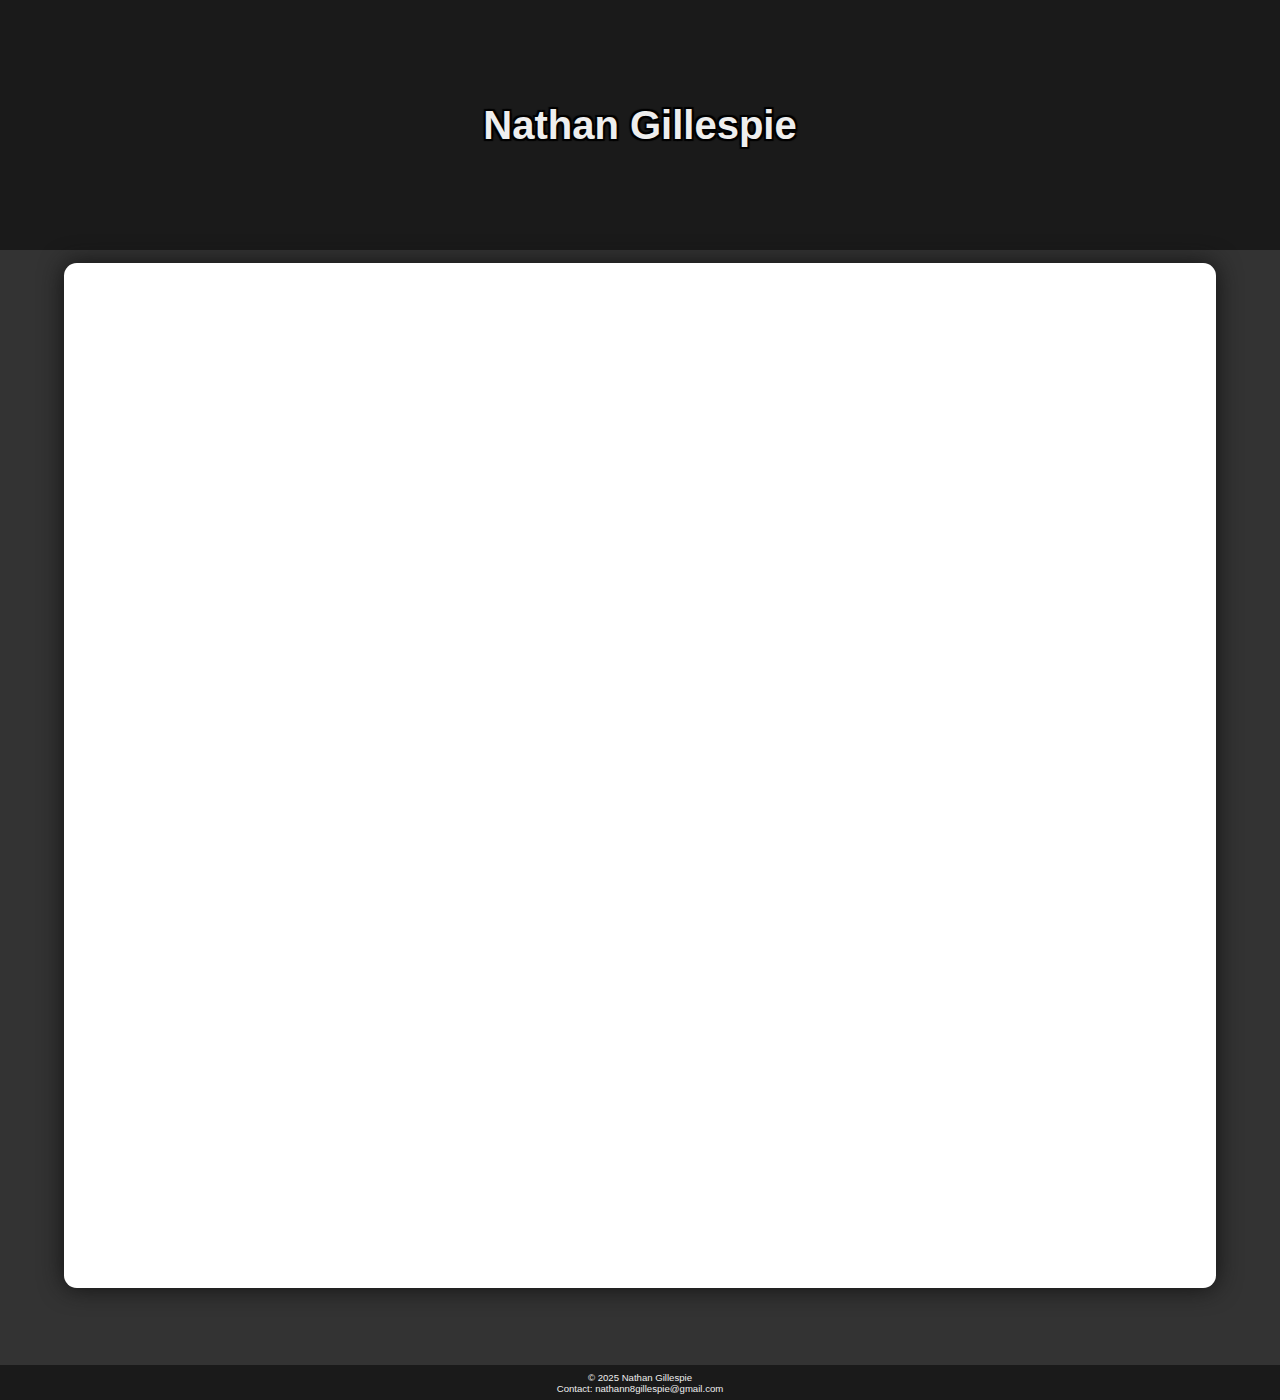
<file: index.html>
<!DOCTYPE html>
<!--
    Team Leader: Nathan Gillespie
    Editor: kyla Thackwell
    Designer: Shawon Razzak
    Tech: Nathan Gillespie
    PR: Jiro Basabas 
-->
<html lang="en">
    <head>
        <!-- Meta -->
        <meta charset="utf-8">
        <meta name="viewport" content="width=device-width, initial-scale=1.0">
        <title>ENG 102.1028: Class Project</title>
        <!-- CSS -->
        <link rel="stylesheet" type="text/css" href="styles.css">
    </head>
    <body>
        <!-- Header -->
        <header>
            <div id="pageTitle">
                <h1 bordered>Nathan Gillespie</h1>
                <!--
                    <br>
                    <h2 bordered>Nathan Gillespie</h2>
                -->
            </div>
        </header>

        <!-- Main Website Body-->
        <main>
            <!-- MAKE WEBSITE BODY -->
        </main>

        <!-- Website Footer -->
        <footer>
            <p>
                © 2025 Nathan Gillespie <br>
                Contact: 
                    <a href="
                        mailto:nathann8gillespie@gmail.com
                        ?subject=Website%20Outreach:%20nathann8gillespie.github.io"
                    >
                        nathann8gillespie@gmail.com
                    </a>
            </p>
        </footer>
    </body>
</html>
</file>
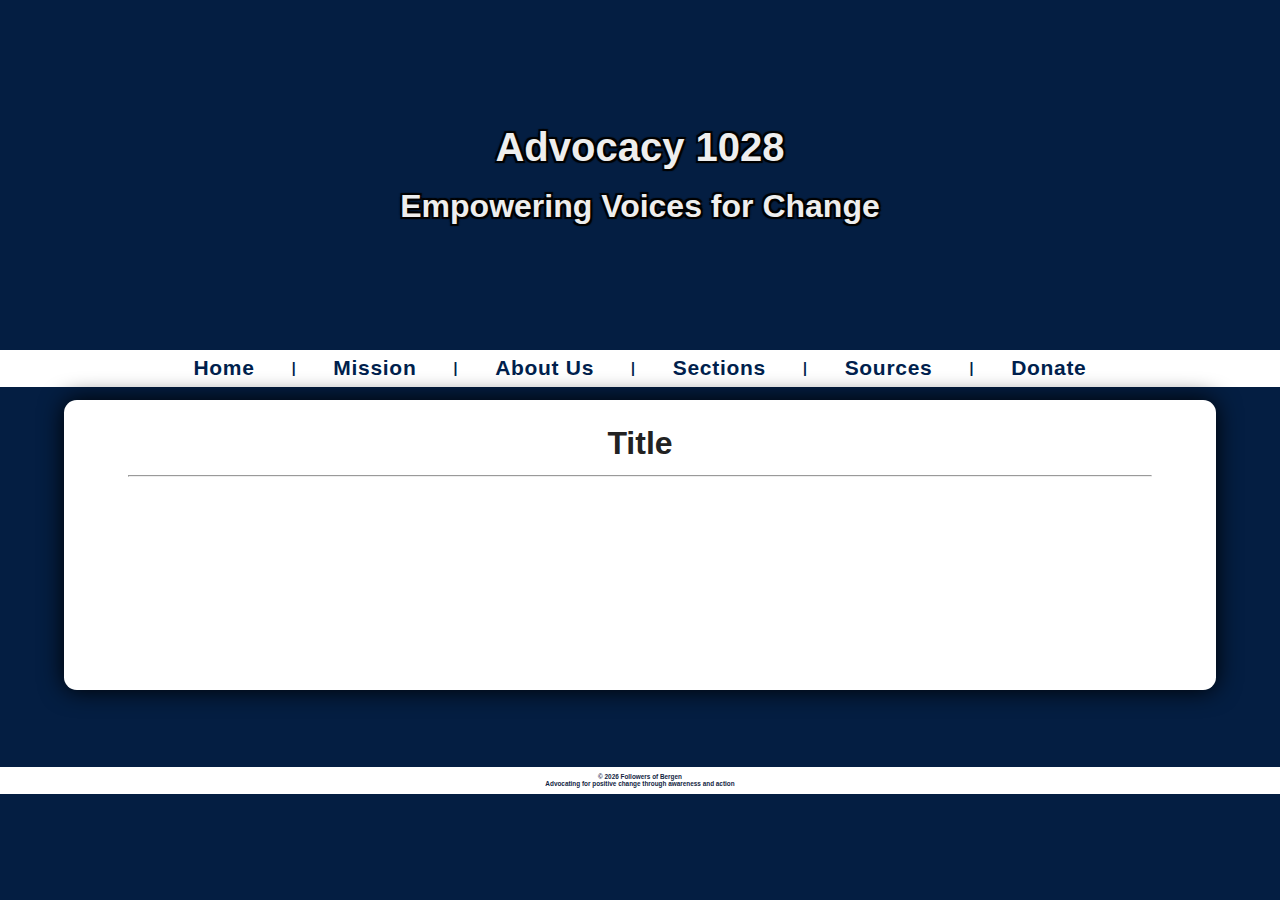
<file: Advocacy1028/index.html>
<!DOCTYPE html>
<html lang="en">
    <head>
        <!-- Meta -->
        <meta charset="utf-8">
        <meta name="viewport" content="width=device-width, initial-scale=1.0">
        <!-- WEBSITE TITLE -->
        <title>Advocacy 1028</title>
        <script>
            window.location.href = "/Advocacy1028/home/index.html";
        </script>
    </head>
    <body>
    </body>
</html>
</file>
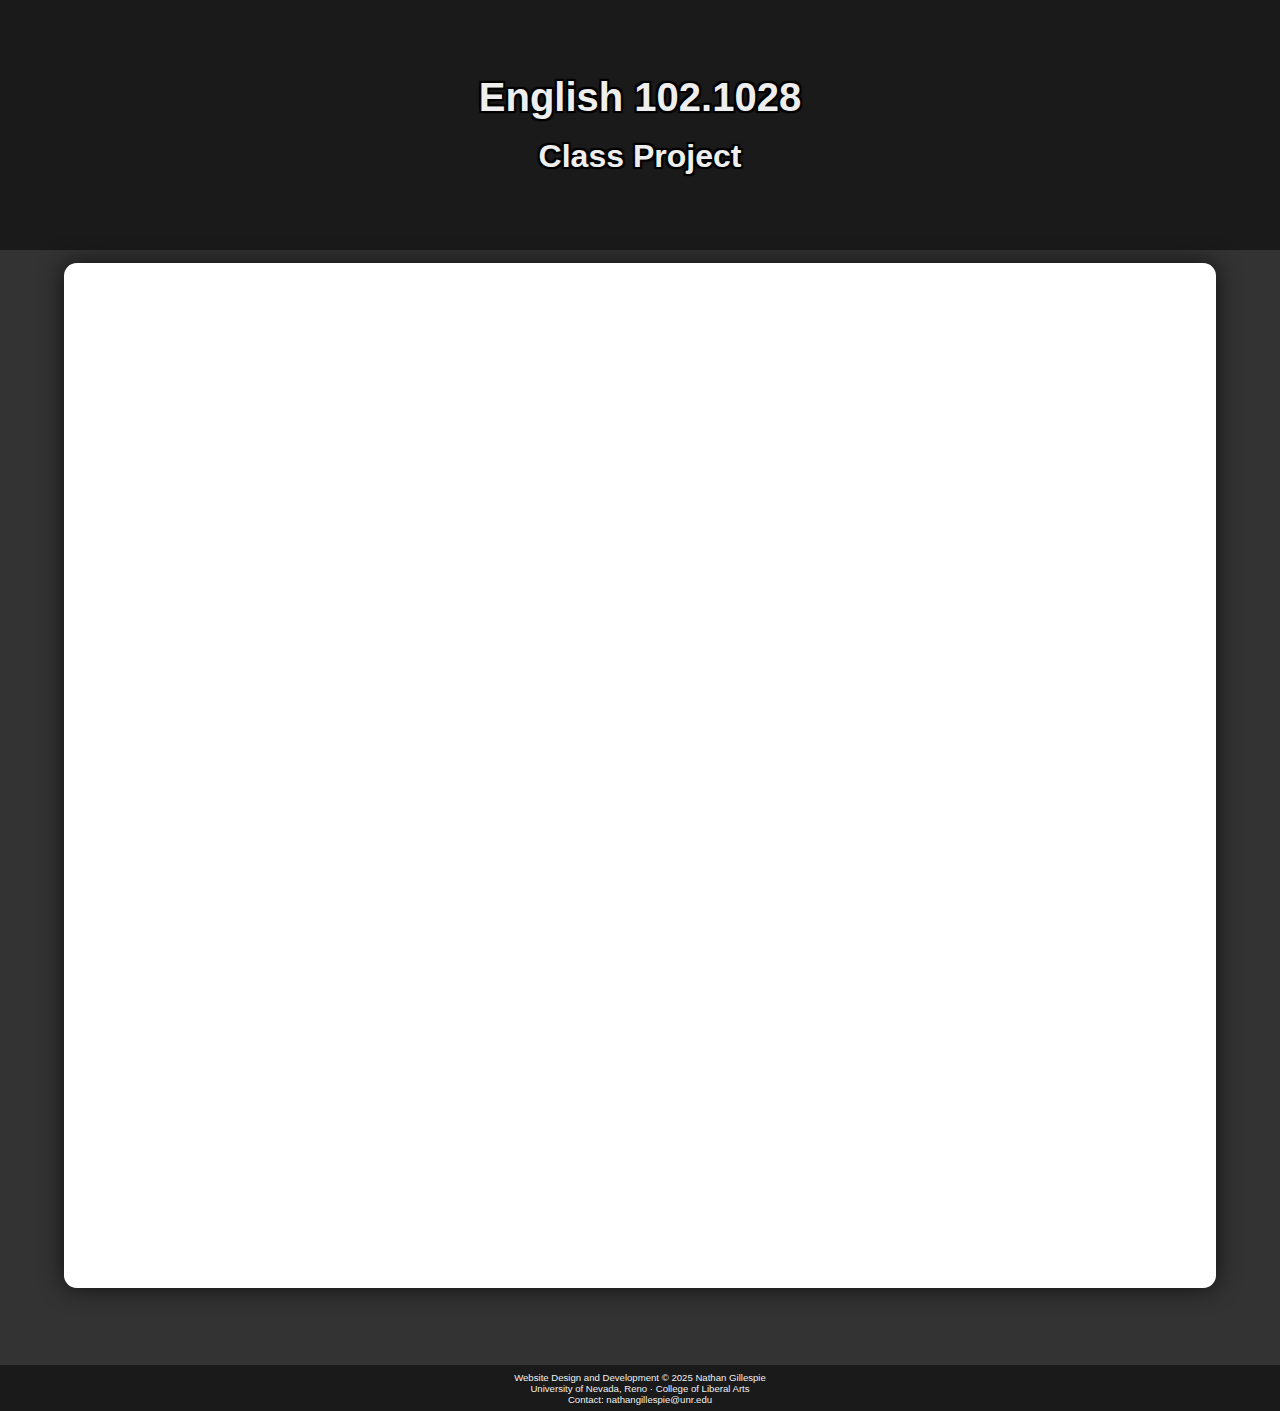
<file: English102/index.html>
<!DOCTYPE html>
<!--
    Team Leader: Nathan Gillespie
    Editor: kyla Thackwell
    Designer: Shawon Razzak
    Tech: Nathan Gillespie
    PR: Jiro Basabas 
-->
<html lang="en">
    <head>
        <!-- Meta -->
        <meta charset="utf-8">
        <meta name="viewport" content="width=device-width, initial-scale=1.0">
        <title>ENG 102.1028: Class Project</title>                           <!-- WEBSITE TITLE -->
        <!-- CSS -->
        <style>
            * {
                color: #00ff00;
                margin: 0;
                padding: 0;
            }
            /* Default Settings */
            body {
                margin: 0;
                font-family: 'Arial', sans-serif;
                background-color: #333;
                color: #eee;
            }

            /* Main Body */
                /* Default */
            main {
                /*max-width: 800px; */
                width: 80%;
                margin: 1vw auto;
                margin-bottom: 6vw;
                padding: 1% 5%;
                background-color: #fff;
                border-radius: 1vw;
                box-shadow: 0 0 25px #111f;
                min-height: 1000px;
            }
                /* Default Elements */
            main * {
                color: #222;
                margin: auto;
            }

            [hidden] {
                display: none;
            }
            [underline] {
                text-decoration: underline;
            }
        </style>
        <style>
            /* Header */
                /* Default */
            header {
                text-align: center;
                background-color: #1A1A1A;
                padding: 0;
                margin: 0;
                height: 250px;
                width: 100%;
                display:flex;
                align-content: center;
                align-items: center;
                background-image: url("https://tse1.mm.bing.net/th/id/OIP.VKjX79M2tcFH2gz2yw5E3AHaEf?cb=ucfimg2ucfimg=1&rs=1&pid=ImgDetMain&o=7&rm=3");
                background-size:cover;
                background-position-y: 22.5%;
            }
            header #pageTitle {
                width: 100%;
                height: auto;
                margin: 0;
                padding: 0;
            }
                /* Default Elements */
            header #pageTitle * {
                color: #eee;
            }
            header #pageTitle h1 {
                font-size: 250%;
            }
            header #pageTitle h2 {
                font-size: 200%;
            }
            [bordered] {
                text-shadow:
                    -2px -2px 1px black,
                    2px -2px 1px black,
                    -2px  2px 1px black,
                    2px  2px 1px black;
            }
        </style>
        <style>
            /* Footer */
                /* Default */
            footer {
                text-align: center;
                color: #eee;
                background-color: #1A1A1A;
                position: sticky;
                width: auto;
                margin: 0;
                padding: 0.5vw;
                height: auto;
            }
                /* Default Elements */
            footer * {
                color: #eee;
                text-decoration: none;
                font-size: 0.75vw;
                margin: auto;
                width: auto;
            }
                /* Hover Elements */
            footer a:hover {
                color:#aaa;
            }
        </style>
    </head>
    <body>
        <!-- Header -->
        <header>
            <div id="pageTitle">
                <h1 bordered>English 102.1028</h1>
                <br>
                <h2 bordered>Class Project</h2>
            </div>
        </header>

        <!-- Main Website Body-->
        <main>
            <!-- MAKE WEBSITE BODY -->
        </main>

        <!-- Website Footer -->
        <footer>
            <p>
                Website Design and Development © 2025 Nathan Gillespie<br>
                University of Nevada, Reno · College of Liberal Arts <br>
                Contact: 
                    <a href="
                        mailto:nathangillespie@unr.edu
                        ?subject=Website%20Outreach:%20nathann8gillespie.github.io/English102"
                    >
                        nathangillespie@unr.edu
                    </a>
            </p>
        </footer>
    </body>
</html>
</file>
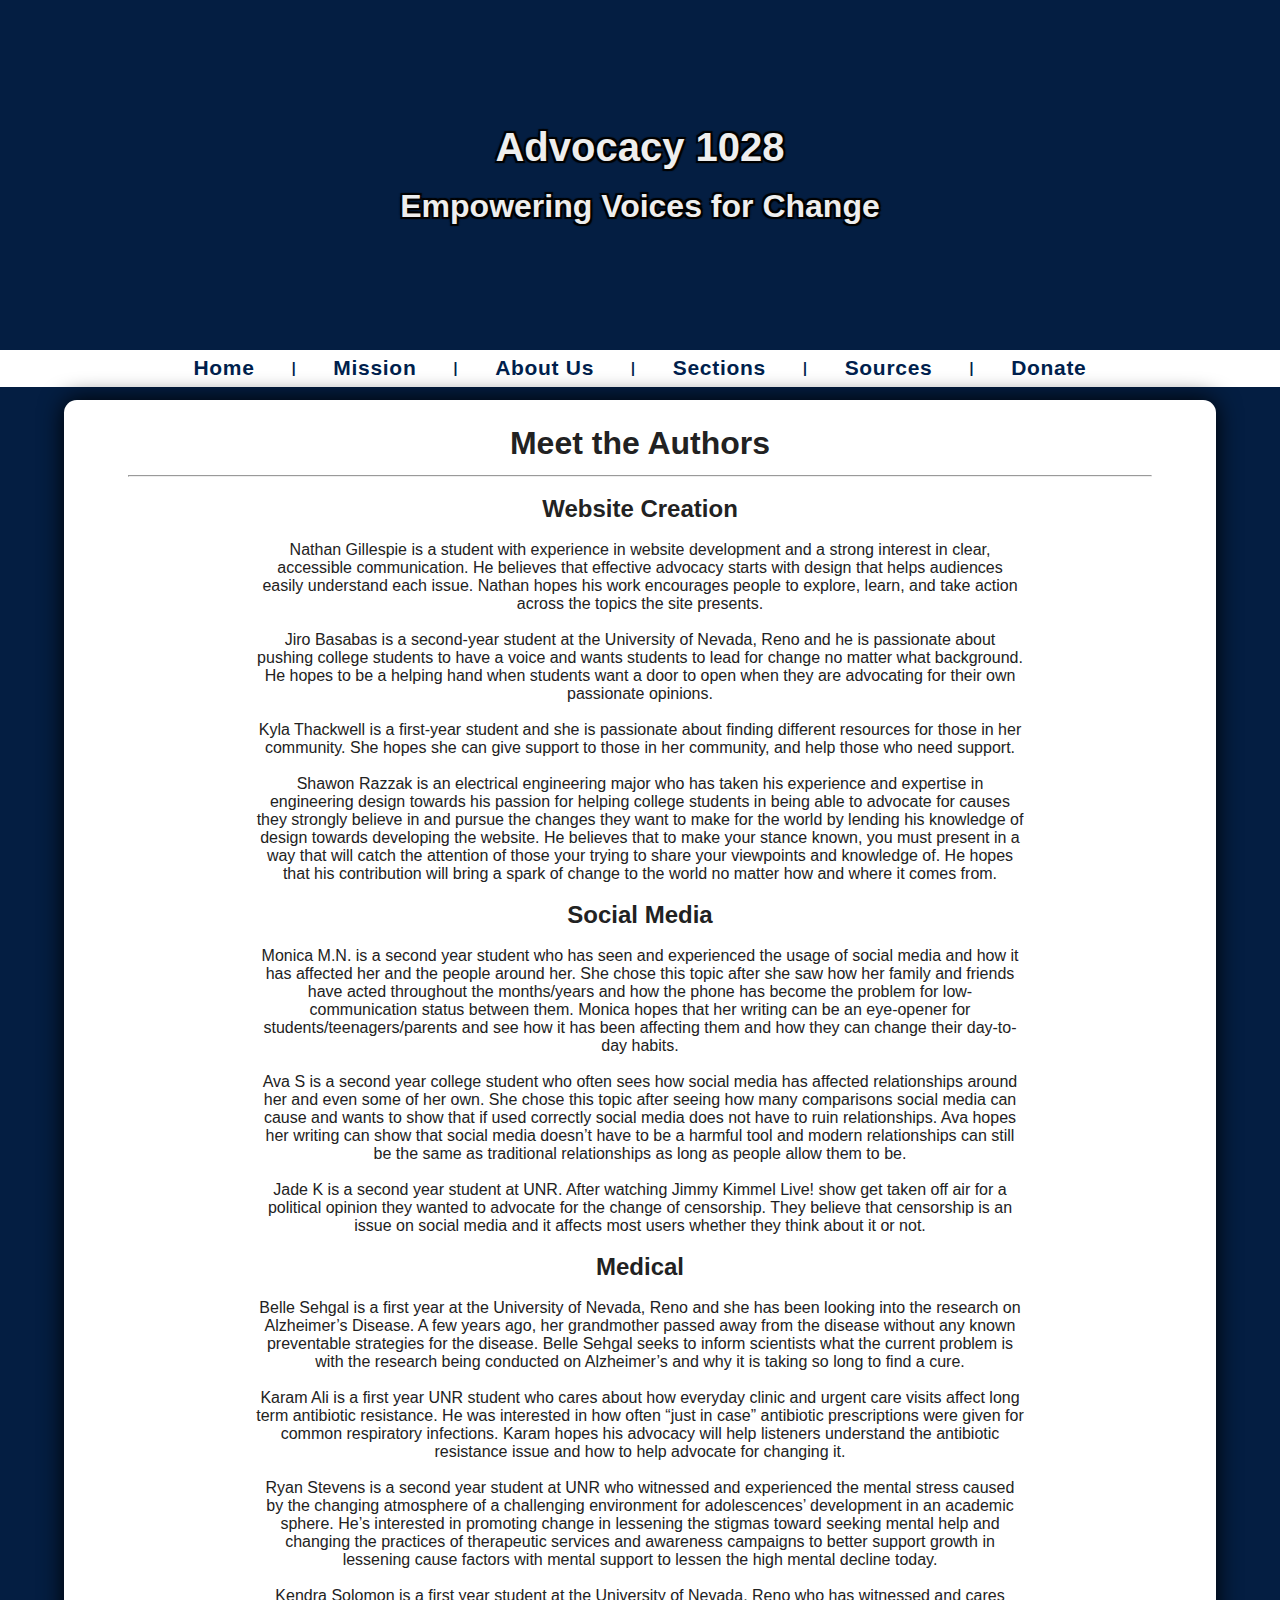
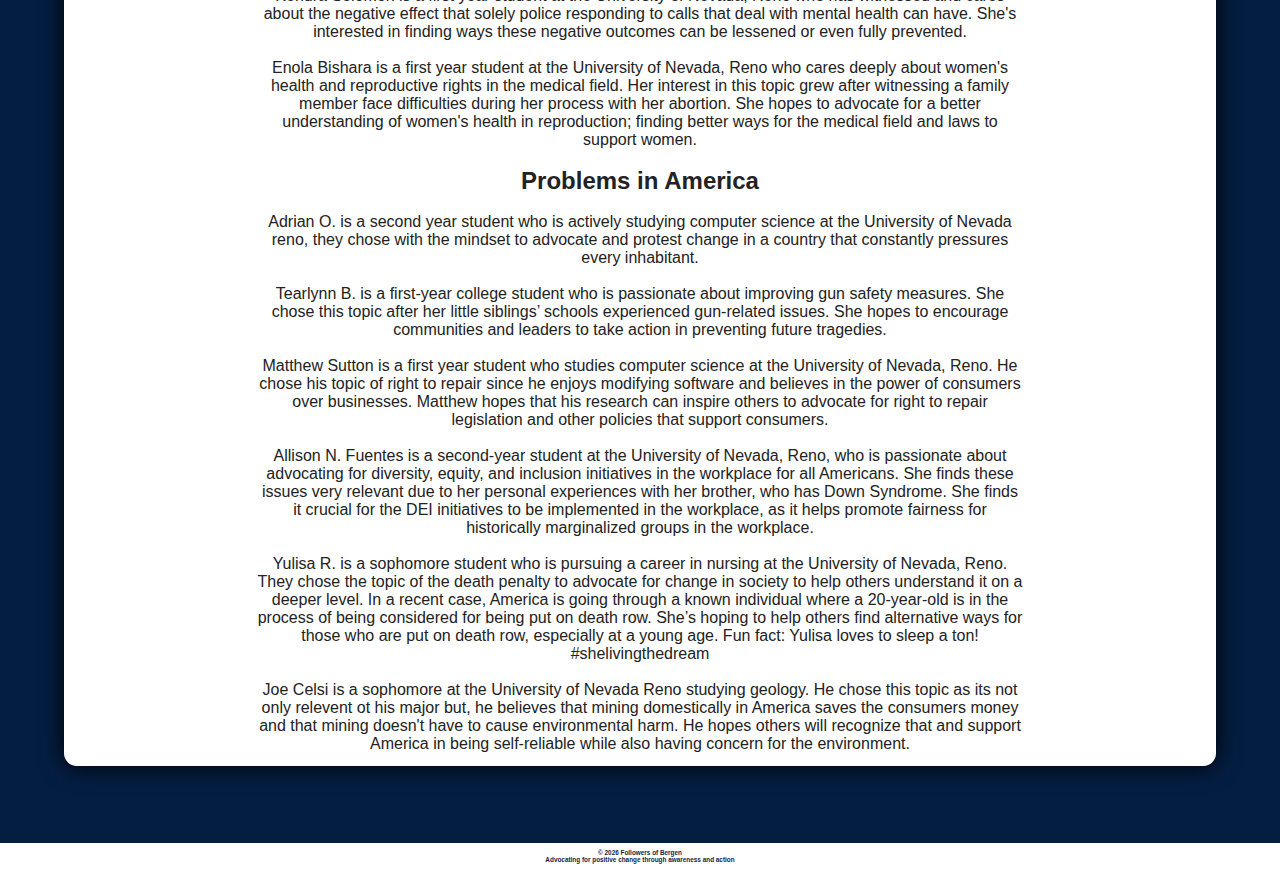
<file: Advocacy1028/about/index.html>
<!DOCTYPE html>
<html lang="en">
    <head>
        <!-- Meta -->
        <meta charset="utf-8">
        <meta name="viewport" content="width=device-width, initial-scale=1.0">
        <!-- WEBSITE TITLE -->
        <title>Advocacy 1028</title>
        <!-- CSS -->
        <link rel="stylesheet" href="../styles.css">
    </head>
    <body>
        <header> <!-- Website Header - Made with JS --> </header>
        <nav>    <!-- Navigation Bar - Made with JS -->    </nav>
        <main center> <!-- Main Body -->
            <div center class="mainHeader">
                <h1>Meet the Authors</h1>
            </div>
            <hr> <br>
            <!-- Continue page content -->
            <bios> <!-- Student Bios - Made with JS --></bios>
        </main>

        <footer> <!-- Website Footer - Made with JS --> </footer>
        <!-- Modular JavaScript -->
        <script src="../js/config.js"></script>
        <script src="../js/utils.js"></script>
        <script src="../js/components.js"></script>
        <script src="../main.js"></script>
        <script>
            // Generate author bios from config
            UIComponents.createAuthorBios(SiteConfig.authors);
        </script>
    </body>
</html>
</file>
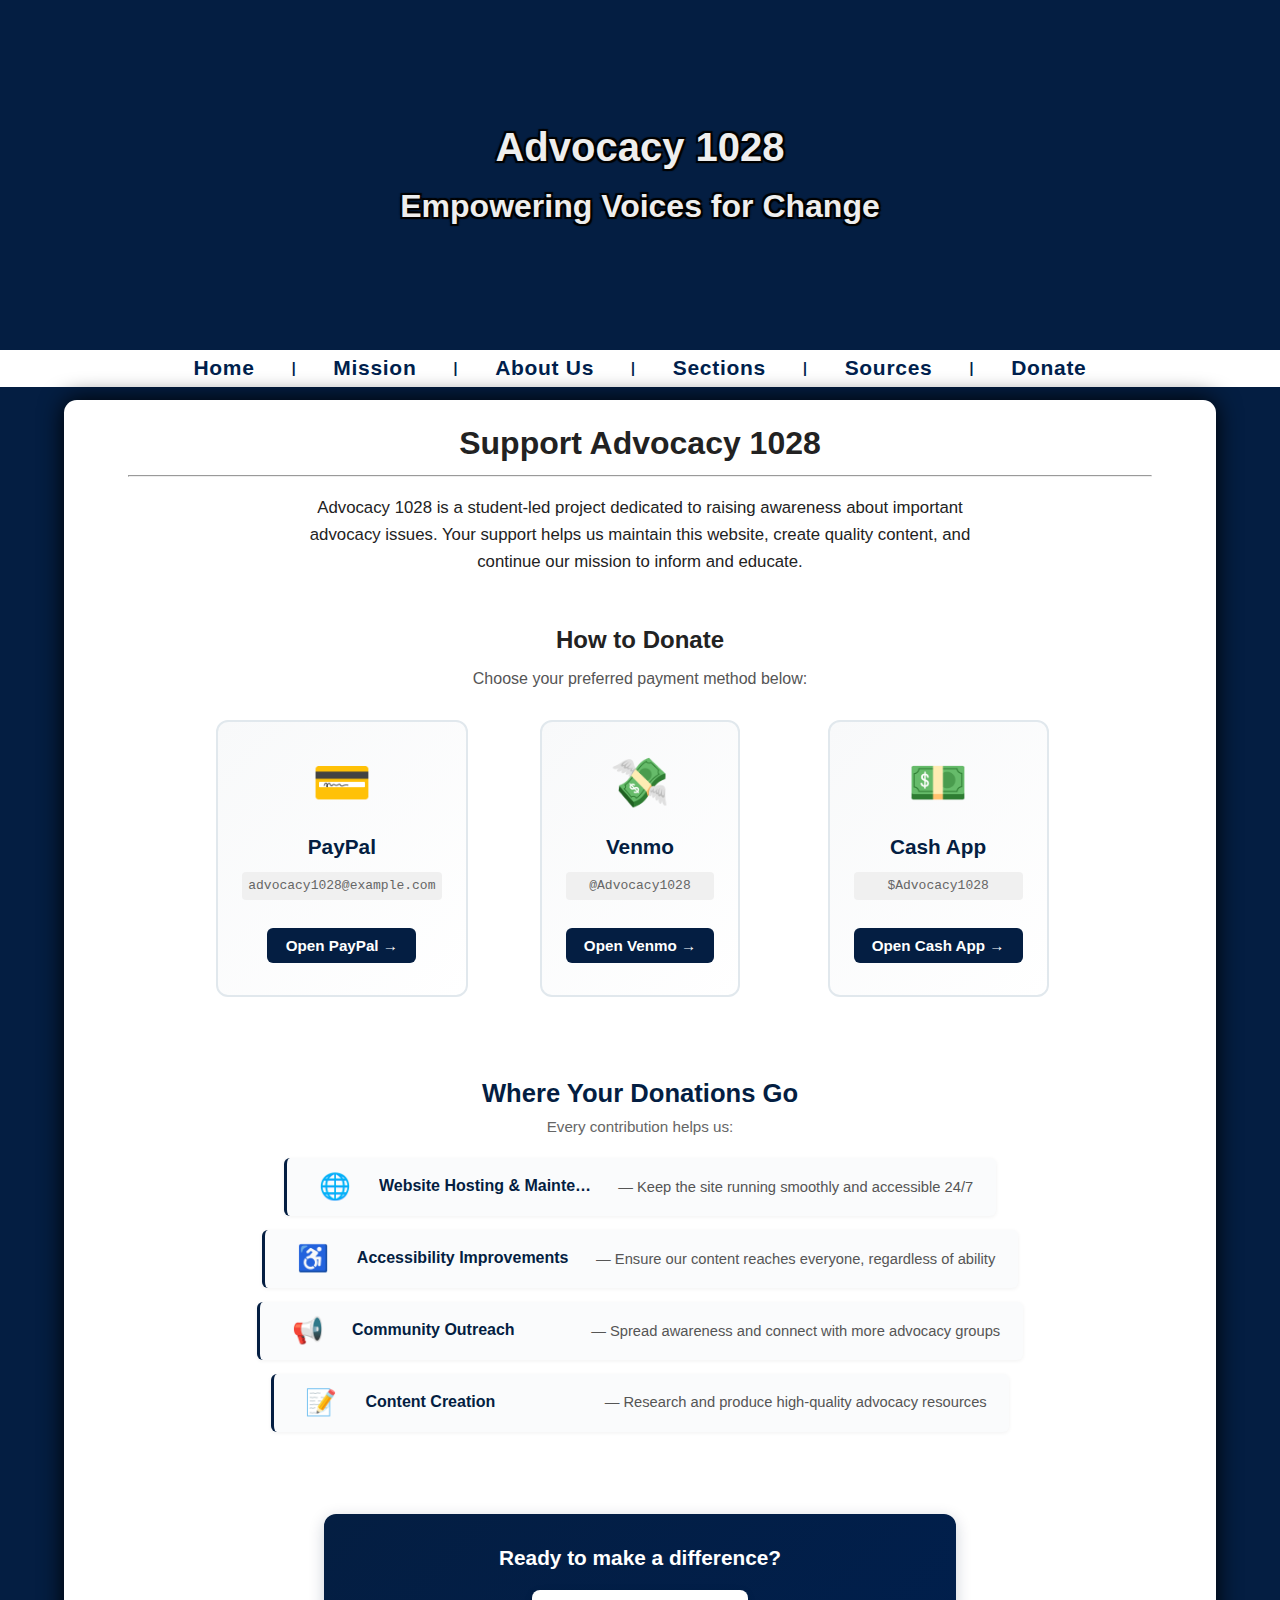
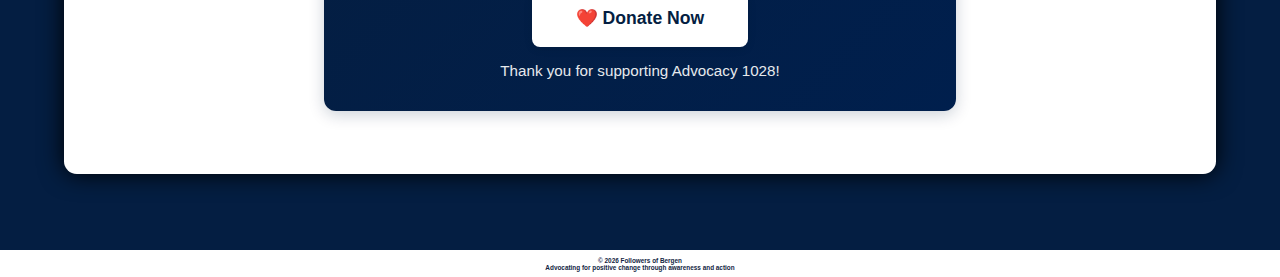
<file: Advocacy1028/donate/index.html>
<!DOCTYPE html>
<html lang="en">
    <head>
        <!-- Meta -->
        <meta charset="utf-8">
        <meta name="viewport" content="width=device-width, initial-scale=1.0">
        <!-- WEBSITE TITLE -->
        <title>Donate - Advocacy 1028</title>
        <!-- CSS -->
        <link rel="stylesheet" href="../styles.css">
    </head>
    <body>
        <header> <!-- Website Header - Made with JS --> </header>
        <nav>    <!-- Navigation Bar - Made with JS -->    </nav>
        <main> <!-- Main Body -->
            <!-- Page Title Section -->
            <div center class="mainHeader">
                <h1>Support Advocacy 1028</h1>
            </div>
            <hr>
            <br>
            <p class="donate-intro">
                Advocacy 1028 is a student-led project dedicated to raising awareness about important advocacy issues. 
                Your support helps us maintain this website, create quality content, and continue our mission to inform and educate.
            </p>
            <br>

            <!-- How to Donate Section -->
            <section class="donate-section">
                <h2 center>How to Donate</h2>
                <p class="donate-subtitle">Choose your preferred payment method below:</p>
                
                <div class="donate-methods">
                    <div class="donate-method-card">
                        <div class="method-icon">💳</div>
                        <h3>PayPal</h3>
                        <p class="method-handle">advocacy1028@example.com</p>
                        <a href="#" class="method-link" target="_blank" rel="noopener">Open PayPal →</a>
                    </div>

                    <div class="donate-method-card">
                        <div class="method-icon">💸</div>
                        <h3>Venmo</h3>
                        <p class="method-handle">@Advocacy1028</p>
                        <a href="#" class="method-link" target="_blank" rel="noopener">Open Venmo →</a>
                    </div>

                    <div class="donate-method-card">
                        <div class="method-icon">💵</div>
                        <h3>Cash App</h3>
                        <p class="method-handle">$Advocacy1028</p>
                        <a href="#" class="method-link" target="_blank" rel="noopener">Open Cash App →</a>
                    </div>
                </div>
            </section>

            <br>

            <!-- Where Donations Go Section -->
            <section class="donateFunds">
                <h2 class="donateFunds-heading">Where Your Donations Go</h2>
                <p class="donateFunds-subheading">Every contribution helps us:</p>
                
                <div class="donateFunds-cards">
                    <div class="donateFunds-card">
                        <div class="donateFunds-icon">🌐</div>
                        <h3 class="donateFunds-title">Website Hosting & Maintenance</h3>
                        <p class="donateFunds-description">— Keep the site running smoothly and accessible 24/7</p>
                    </div>

                    <div class="donateFunds-card">
                        <div class="donateFunds-icon">♿</div>
                        <h3 class="donateFunds-title">Accessibility Improvements</h3>
                        <p class="donateFunds-description">— Ensure our content reaches everyone, regardless of ability</p>
                    </div>

                    <div class="donateFunds-card">
                        <div class="donateFunds-icon">📢</div>
                        <h3 class="donateFunds-title">Community Outreach</h3>
                        <p class="donateFunds-description">— Spread awareness and connect with more advocacy groups</p>
                    </div>

                    <div class="donateFunds-card">
                        <div class="donateFunds-icon">📝</div>
                        <h3 class="donateFunds-title">Content Creation</h3>
                        <p class="donateFunds-description">— Research and produce high-quality advocacy resources</p>
                    </div>
                </div>
            </section>

            <br>

            <!-- Call to Action -->
            <div class="donate-cta-container">
                <p class="cta-text">Ready to make a difference?</p>
                <button class="donate-cta-button" onclick="window.scrollTo({top: 0, behavior: 'smooth'})">
                    ❤️ Donate Now
                </button>
                <p class="cta-thank-you">Thank you for supporting Advocacy 1028!</p>
            </div>

            <br>
        </main>

        <footer> <!-- Website Footer - Made with JS --> </footer>
        <!-- Modular JavaScript -->
        <script src="../js/config.js"></script>
        <script src="../js/utils.js"></script>
        <script src="../js/components.js"></script>
        <script src="../main.js"></script>
    </body>
</html>
</file>
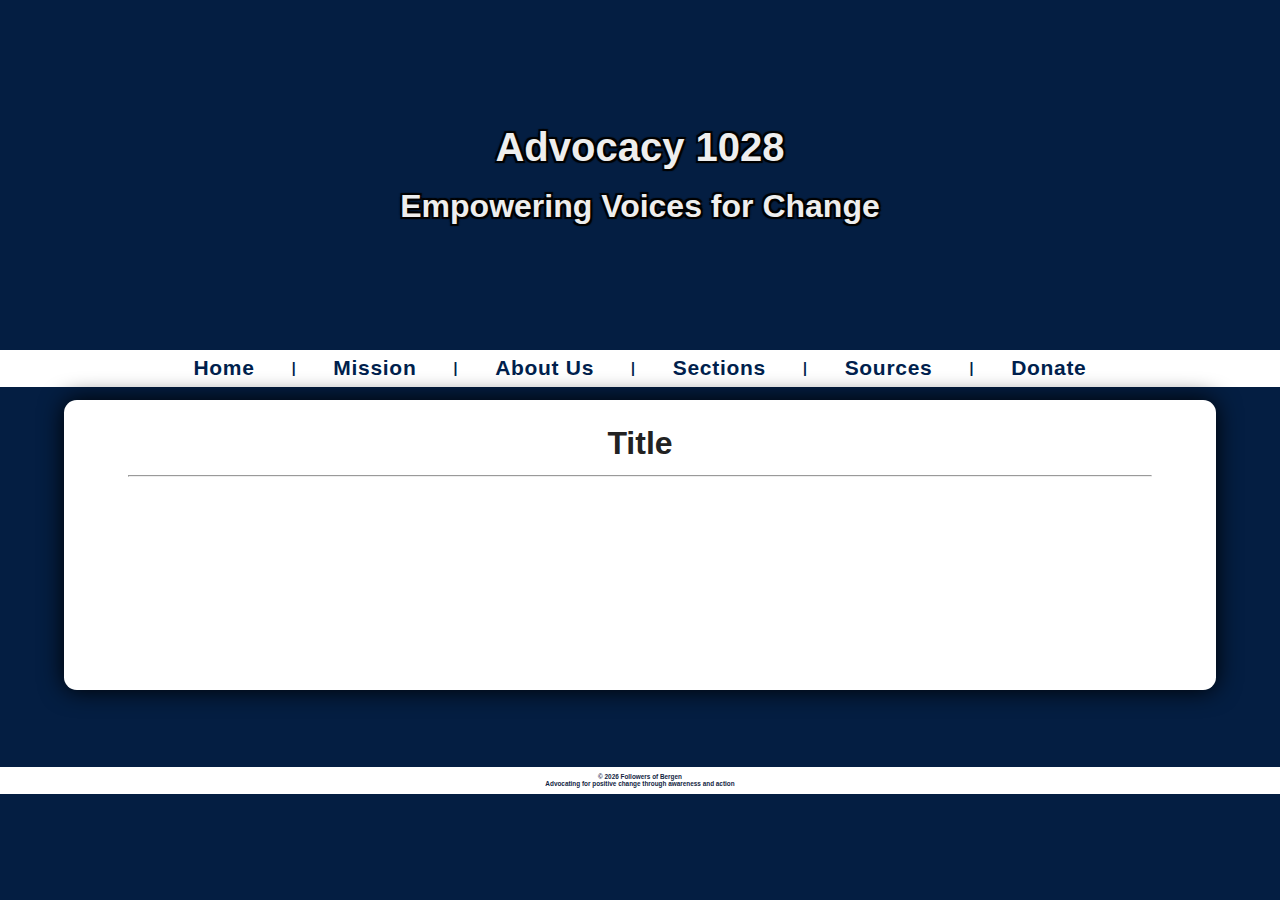
<file: Advocacy1028/home/index.html>
<!DOCTYPE html>
<html lang="en">
    <head>
        <!-- Meta -->
        <meta charset="utf-8">
        <meta name="viewport" content="width=device-width, initial-scale=1.0">
        <!-- WEBSITE TITLE -->
        <title>ENG 102.1028: Class Project</title>
        <!-- CSS -->
         <link rel="stylesheet" href="../styles.css">
    </head>
    <body>
        <header> <!-- Website Header - Made with JS --> </header>
        <nav>    <!-- Navigation Bar - Made with JS -->    </nav>
        <main> <!-- Main Body -->
            <div center class="mainHeader">
                <h1>Title</h1>
            </div>
            <hr>
            <!-- Continue page content -->
        </main>

        <footer> <!-- Website Footer - Made with JS --> </footer>
        <!-- Modular JavaScript -->
        <script src="../js/config.js"></script>
        <script src="../js/utils.js"></script>
        <script src="../js/components.js"></script>
        <script src="../main.js"></script>
    </body>
</html>
</file>
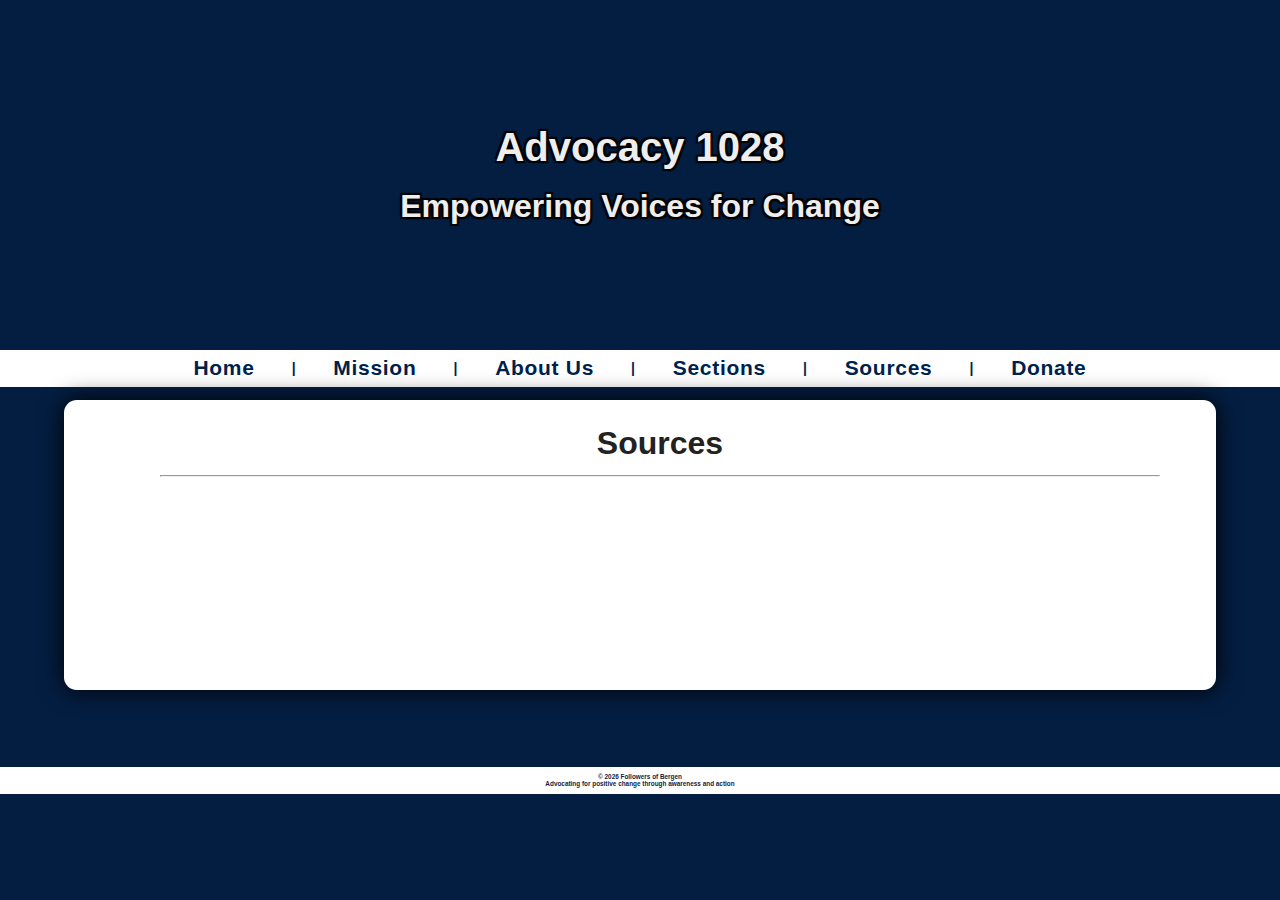
<file: Advocacy1028/sources/index.html>
<!DOCTYPE html>
<html lang="en">
    <head>
        <!-- Meta -->
        <meta charset="utf-8">
        <meta name="viewport" content="width=device-width, initial-scale=1.0">
        <!-- WEBSITE TITLE -->
        <title>Advocacy 1028</title>
        <!-- CSS -->
        <link rel="stylesheet" href="../styles.css">
    </head>
    <body>
        <header> <!-- Website Header - Made with JS --> </header>
        <nav>    <!-- Navigation Bar - Made with JS -->    </nav>
        <main> <!-- Main Body -->
            <div class="sourcesPage">
                <div center class="mainHeader">
                    <h1>Sources</h1>
                </div>
                <hr>
                
                <div class="sourcesPage-container">
                    <!-- Sources generated from config.js -->
                </div>
            </div>
        </main>

        <footer> <!-- Website Footer - Made with JS --> </footer>
        <!-- Modular JavaScript -->
        <script src="../js/config.js"></script>
        <script src="../js/utils.js"></script>
        <script src="../js/components.js"></script>
        <script src="../main.js"></script>
        <script>
            // Generate sources page content
            UIComponents.createSources(SiteConfig.sources);
        </script>
    </body>
</html>
</file>
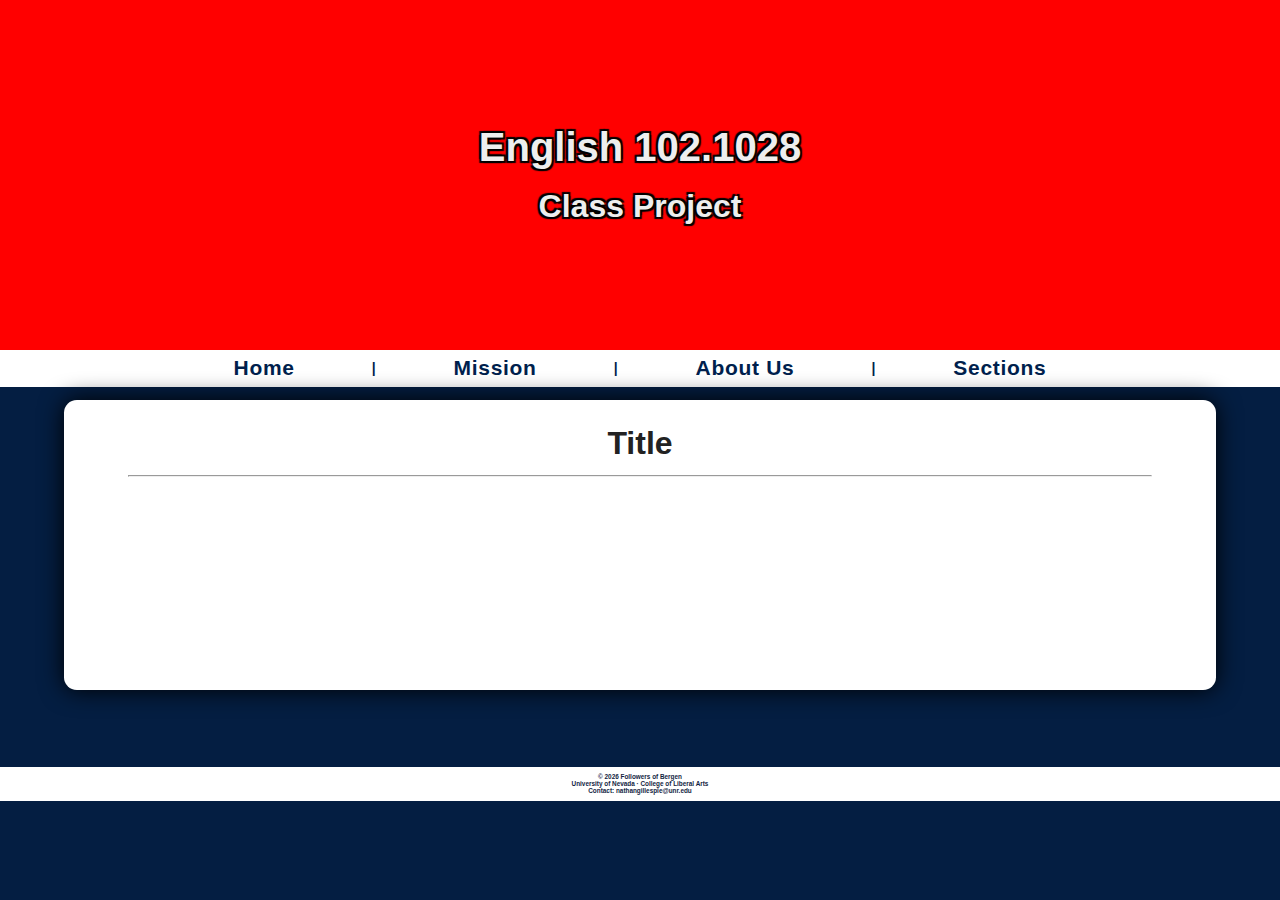
<file: English102/about/index.html>
<!DOCTYPE html>
<!-- This is MINE - Nathan Gillespie -->
<!-- Back off. -->
<!--
    Team Leader: Nathan Gillespie
    Editor: Kyla Thackwell
    Designer: Shawon Razzak
    Tech: Nathan Gillespie
    PR: Jiro Basabas 
-->
<html lang="en">
    <head>
        <!-- Meta -->
        <meta charset="utf-8">
        <meta name="viewport" content="width=device-width, initial-scale=1.0">
        <title>ENG 102.1028: Class Project</title>                           <!-- WEBSITE TITLE -->
        <!-- CSS -->
        <style>
            :root{
                /* --- Images/Videos --- */
                --image: var(--image-bergen);
                --image-banner: 
                    url("https://tse1.mm.bing.net/th/id/OIP.VKjX79M2tcFH2gz2yw5E3AHaEf?cb=ucfimg2ucfimg=1&rs=1&pid=ImgDetMain&o=7&rm=3");
                --image-bergen: 
                    url("https://www.unr.edu/main/images/colleges-schools/liberal-arts/english/profile/Bergen-Kristina.jpg");
            

                /* --- Colors ---*/
                --color-error: #ff0000;

                --color-page-background: #041e42;
                
                --color-header-text: #eeeeee;
                --color-header-background: var(--color-error);

                --color-main-text: #222222;
                --color-main-background: #fff;
                --color-main-glow:#000000;
                
                --color-footer-background: #fff;
                --color-footer-text: #121e3f;
                --color-footer-link: #121e3f;
                --color-footer-link-hover: #121e3f;

            }
        </style>
        <style>
            * {
                color: var(--color-error);
                margin: 0;
                padding: 0;
            }
            /* Default Settings */
            body {
                margin: 0;
                font-family: 'Arial', sans-serif;
                background-color: var(--color-page-background);
                color: var(--color-error);
            }
            [hidden] {
                display: none;
            }
            [underline] {
                text-decoration: underline;
            }
            [bordered] {
                text-shadow:
                    -2px -2px 1px black,
                    2px -2px 1px black,
                    -2px  2px 1px black,
                    2px  2px 1px black;
            }
            [center] {
                text-align: center;
            }
        </style>
        <style>
            /* Header */
                /* Default */
            header {
                text-align: center;
                background-color: var(--color-error);
                padding: 0;
                margin: 0;
                height: 350px;
                width: 100%;
                display:flex;
                align-content: center;
                align-items: center;
                background-image: var(--image-banner);
                background-size:cover;
                background-position-y: 22.5%;
            }
            header #pageTitle {
                width: 100%;
                height: auto;
                margin: 0;
                padding: 0;
            }
                /* Default Elements */
            header #pageTitle * {
                color: var(--color-header-text);
            }
            header #pageTitle h1 {
                font-size: 250%;
            }
            header #pageTitle h2 {
                font-size: 200%;
            }
            header [bordered] {
                text-shadow:
                    -2px -2px 1px black,
                    2px -2px 1px black,
                    -2px  2px 1px black,
                    2px  2px 1px black;
            }
        </style>
        <style>
            /* Main Body */
                /* Default */
            main {
                /*max-width: 800px; */
                width: 80%;
                margin: 1vw auto;
                margin-bottom: 6vw;
                padding: 1% 5%;
                background-color: var(--color-main-background);
                border-radius: 1vw;
                box-shadow: 0 0 25px var(--color-main-glow);
                min-height: 265px;
            }
                /* Default Elements */
            main * {
                color: var(--color-main-text);
                margin: auto;
            }
            .mainHeader {
                padding: 1vw;
            }
        </style>
        <style>
            /* Footer */
                /* Default */
            footer {
                text-align: center;
                color: var(--color-footer-text);
                background-color: var(--color-footer-background);
                position: sticky;
                width: auto;
                margin: 0;
                padding: 0.5vw;
                height: auto;
            }
                /* Default Elements */
            footer * {
                color: var(--color-footer-text);
                text-decoration: none;
                font-size: 0.5vw;
                margin: auto;
                width: auto;
                font-weight: bold;
            }
            footer a {
                color: var(--color-footer-link);
            }
            footer a:hover {
                text-decoration: underline;
                color: var(--color-footer-link-hover);
            }
        </style>
        <style>
            /* Navigation Bar */
                /* Default */
            nav {
                color: var(--color-footer-text);
                background-color: var(--color-footer-background);
                padding: 0.5vw;
                display: flex;
                align-items: center;
                justify-content: center;
            }
                /* Default Elements */
            nav * {
                color: var(--color-footer-text);
                text-align: center;
                text-decoration: none;
                font-size: 150%;
                margin: auto;
                width: auto;
                font-weight: bold;
            }
            nav a {
                color: var(--color-footer-link);
            }
            nav a:hover {
                color: var(--color-footer-link-hover);
            }

            nav ul {
                list-style: none;
                display: flex;
                justify-content: center;
                align-items: center;
                padding: 0;
                margin: 0;
                width: 75%;
            }


            nav ul li {
            position: relative;
            font-weight: 700;
            letter-spacing: 0.05em;
            font-size: 14px;
            text-align: center;
            }

            /* separator items */
            nav ul li.separator {
                color: #001f4d;
                display: flex;
                align-items: center;
                margin: 0 0.6em;
            }

            nav ul a {
            position: relative;
            text-decoration: none;
            color: #001f4d;
            display: inline-block;
            }

            /* animated underline */
            nav ul a::after {
                content: "";
                position: absolute;
                left: 0;
                bottom: 0px;
                width: 100%;
                height: 2px;
                background: #001f4d;
                transform: scaleX(0);
                transform-origin: center;
                transition: transform 0.25s ease-out;
            }
            nav ul a:hover::after,
            nav ul a:focus-visible::after {
                transform: scaleX(1);
            }

            /* Dropdown menu styles */
            nav ul li.has-dropdown {
                position: relative;
            }

            /* Add padding area to keep dropdown open when cursor moves slightly */
            nav ul li.has-dropdown::before {
                content: "";
                position: absolute;
                top: 100%;
                left: 50%;
                transform: translateX(-50%);
                width: 200px;
                height: 20px;
                z-index: 999;
                pointer-events: auto;
            }

            nav ul li.has-dropdown > a::after {
                content: " ▼";
                font-size: 0.5em;
                margin-left: 0.4em;
                vertical-align: middle;
            }

            nav ul.dropdown {
                display: none;
                position: absolute;
                top: 100%;
                left: 50%;
                transform: translateX(-50%);
                background-color: var(--color-footer-background);
                box-shadow: 0 4px 6px rgba(0, 0, 0, 0.1);
                padding: 0;
                margin-top: 0.5em;
                min-width: 180px;
                z-index: 1000;
                flex-direction: column;
                list-style: none;
            }

            nav ul li.has-dropdown:hover > ul.dropdown,
            nav ul li.has-dropdown:focus-within > ul.dropdown {
                display: flex;
            }

            nav ul.dropdown li {
                padding: 0.8em 1.2em;
                text-align: center;
                width: 100%;
                box-sizing: border-box;
            }

            nav ul.dropdown li + li::before {
                display: none; /* No separators in dropdown */
            }

            nav ul.dropdown a {
                display: block;
                width: 100%;
                padding: 0;
            }

            nav ul.dropdown li:hover {
                background-color: rgba(0, 31, 77, 0.05);
            }


        </style>
    </head>
    <body>
        <header> <!-- Website Header - Made with JS --> </header>
        <nav> <!-- Navigation Bar - Made with JS --> </nav>

        <main> <!-- Main Body -->
            <div center class="mainHeader">
                <h1>Title</h1>
            </div>
            <hr>
        </main>

        <footer> <!-- Website Footer - Made with JS --> </footer>
        <script src="Main.js"></script>
    </body>
</html>
</file>
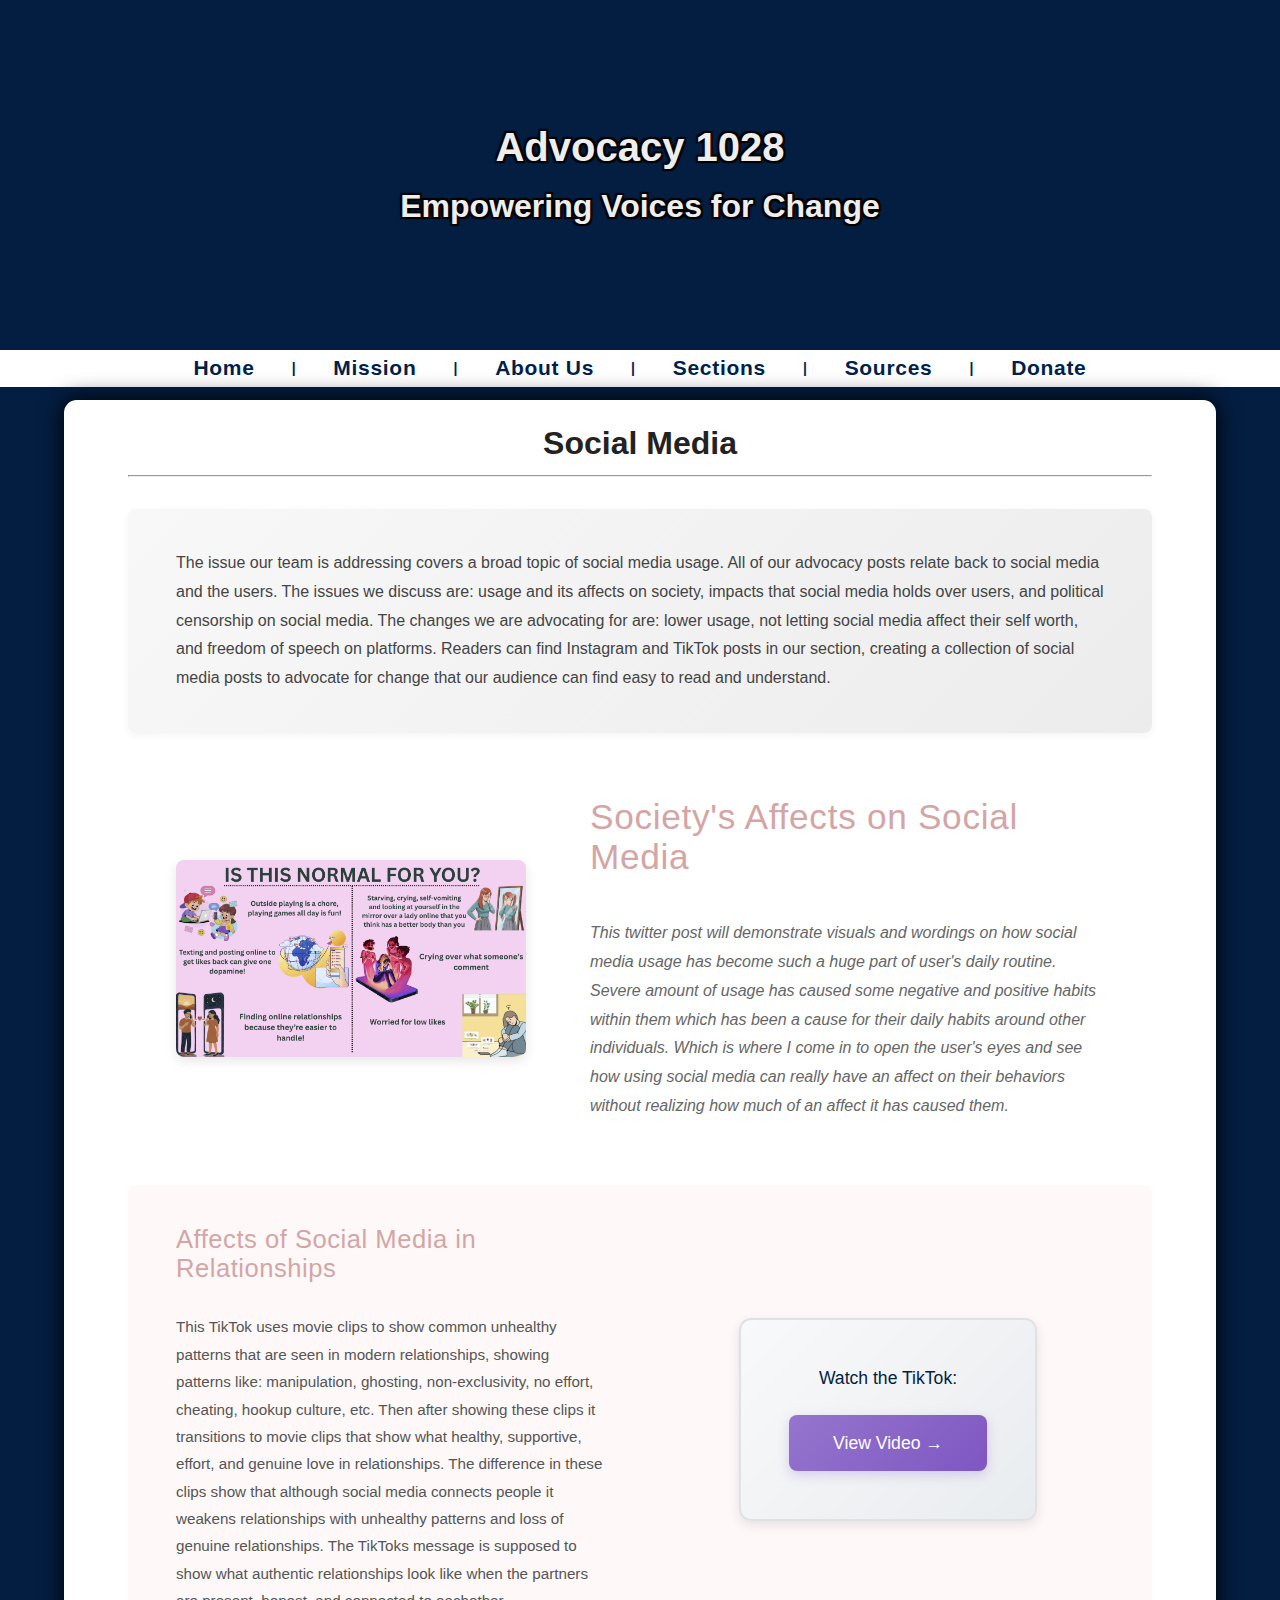
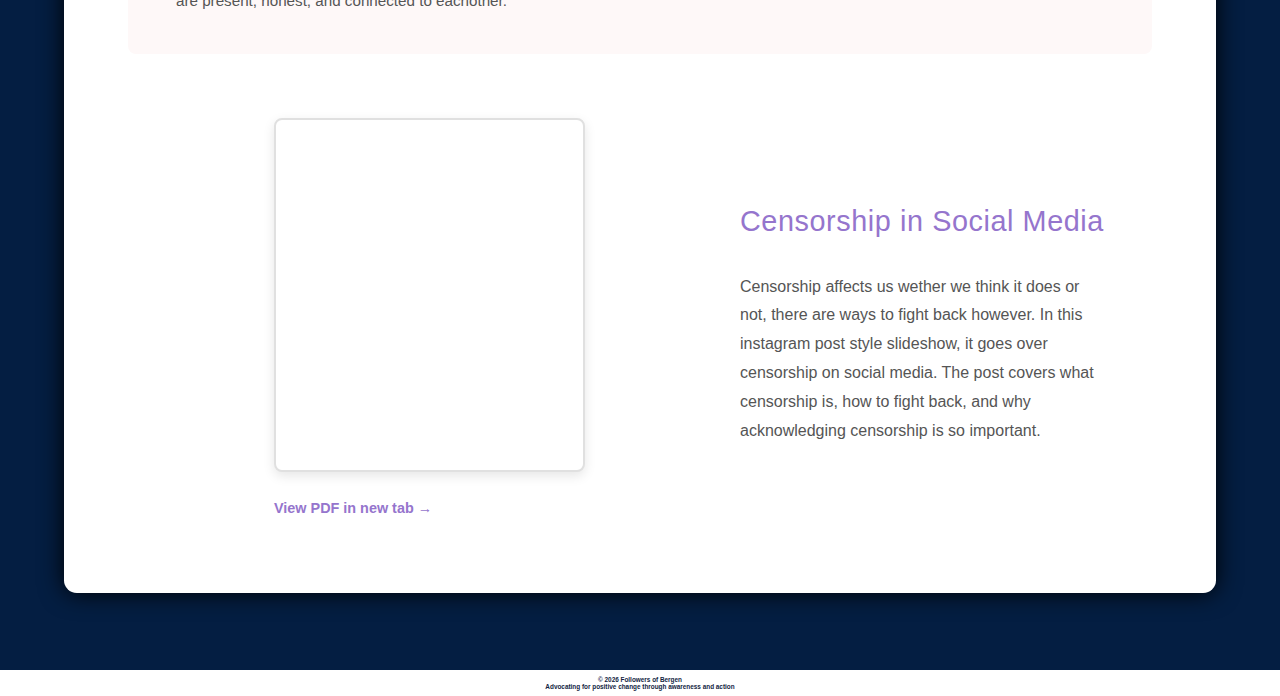
<file: Advocacy1028/sections/social-media/index.html>
<!DOCTYPE html>
<html lang="en">
    <head>
        <!-- Meta -->
        <meta charset="utf-8">
        <meta name="viewport" content="width=device-width, initial-scale=1.0">
        <title>Advocacy 1028</title> <!-- WEBSITE TITLE -->
        <link rel="stylesheet" href="../../styles.css"> <!-- CSS -->
    </head>
    <body>
        <header> <!-- Website Header - Made with JS --> </header>
        <nav>    <!-- Navigation Bar - Made with JS -->    </nav>
        <main>   <!-- Main Body -->
            <div class="socialMediaPage">
                <div center class="mainHeader">
                    <h1>Social Media</h1>
                </div>
                <hr>
                
                <!-- Introduction Section -->
                <section class="socialMedia-intro">
                    <p>
                        The issue our team is addressing covers a broad topic of social media usage. All of our advocacy posts relate back to social media and 
                        the users. The issues we discuss are: usage and its affects on society, impacts that social media holds over users, and political 
                        censorship on social media. The changes we are advocating for are: lower usage, not letting social media affect their self worth, and 
                        freedom of speech on platforms. Readers can find Instagram and TikTok posts in our section, creating a collection of social media posts 
                        to advocate for change that our audience can find easy to read and understand.
                    </p>
                </section>

                <!-- Society's Affects Section -->
                <section class="socialMedia-societySection">
                    <div class="socialMedia-societySection-left">
                        <img src="../../images/social-media/img1.png" alt="Is This Normal For You? Social Media Infographic">
                    </div>
                    <div class="socialMedia-societySection-right">
                        <h2>Society's Affects on Social Media</h2>
                        <p>
                            <em>This twitter post will demonstrate visuals and wordings on how social 
                            media usage has become such a huge part of user's daily routine. 
                            Severe amount of usage has caused some negative and positive habits 
                            within them which has been a cause for their daily habits around other 
                            individuals. Which is where I come in to open the user's eyes and see 
                            how using social media can really have an affect on their behaviors 
                            without realizing how much of an affect it has caused them.</em>
                        </p>
                    </div>
                </section>

                <!-- Relationships Section -->
                <section class="socialMedia-relationshipsSection">
                    <div class="socialMedia-relationshipsSection-left">
                        <h2>Affects of Social Media in Relationships</h2>
                        <p>
                            This TikTok uses movie clips to show common unhealthy patterns that are seen in 
                            modern relationships, showing patterns like: manipulation, ghosting, non-exclusivity, no effort, cheating, hookup culture, etc. Then after showing these clips 
                            it transitions to movie clips that show what healthy, supportive, effort, and 
                            genuine love in relationships. The difference in these clips show that although 
                            social media connects people it weakens relationships with unhealthy patterns 
                            and loss of genuine relationships. The TikToks message is supposed to show what 
                            authentic relationships look like when the partners are present, honest, and 
                            connected to eachother.
                        </p>
                    </div>
                    <div class="socialMedia-relationshipsSection-right">
                        <div class="socialMedia-videoLinkBox">
                            <p class="socialMedia-videoLinkLabel">Watch the TikTok:</p>
                            <a href="https://youtu.be/N2X5mss_zdA?feature=shared" target="_blank" class="socialMedia-videoButton">
                                View Video →
                            </a>
                        </div>
                    </div>
                </section>

                <!-- Censorship Section -->
                <section class="socialMedia-censorshipSection">
                    <div class="socialMedia-censorshipSection-left">
                        <div class="socialMedia-pdfContainer">
                            <iframe src="./English Final Project Post.pdf" type="application/pdf"></iframe>
                        </div>
                        <p class="socialMedia-pdfLink">
                            <a href="./English Final Project Post.pdf" target="_blank">View PDF in new tab →</a>
                        </p>
                    </div>
                    <div class="socialMedia-censorshipSection-right">
                        <h2>Censorship in Social Media</h2>
                        <p>
                            Censorship affects us wether we think it does or not, there are ways to fight back however. 
                            In this instagram post style slideshow, it goes over censorship on social media. The post 
                            covers what censorship is, how to fight back, and why acknowledging censorship is so 
                            important.
                        </p>
                    </div>
                </section>
            </div>
        </main>
        <footer> <!-- Website Footer - Made with JS --> </footer>
        <!-- Modular JavaScript -->
        <script src="../../js/config.js"></script>
        <script src="../../js/utils.js"></script>
        <script src="../../js/components.js"></script>
        <script src="../main.js"></script>
    </body>
</html>
</file>
<file: styles.css>
* {
    color: #00ff00;
    margin: 0;
    padding: 0;
}
/* Default Settings */
body {
    margin: 0;
    font-family: 'Arial', sans-serif;
    background-color: #333;
    color: #eee;
}

/* Main Body */
    /* Default */
main {
    /*max-width: 800px; */
    width: 80%;
    margin: 1vw auto;
    margin-bottom: 6vw;
    padding: 1% 5%;
    background-color: #fff;
    border-radius: 1vw;
    box-shadow: 0 0 25px #111f;
    min-height: 1000px;
}
    /* Default Elements */
main * {
    color: #222;
    margin: auto;
}

[hidden] {
    display: none;
}
[underline] {
    text-decoration: underline;
}
/* Header */
    /* Default */
header {
    text-align: center;
    background-color: #1A1A1A;
    padding: 0;
    margin: 0;
    height: 250px;
    width: 100%;
    display:flex;
    align-content: center;
    align-items: center;
    background-image: url("https://static.vecteezy.com/system/resources/previews/027/576/018/original/abstract-hexagon-geometric-surface-modern-black-and-grey-hexagonal-background-luxury-pattern-illustration-vector.jpg");
    background-size:cover;
    background-position-y: 50%;
}
header #pageTitle {
    width: 100%;
    height: auto;
    margin: 0;
    padding: 0;
}
    /* Default Elements */
header #pageTitle * {
    color: #eee;
}
header #pageTitle h1 {
    font-size: 250%;
}
header #pageTitle h2 {
    font-size: 200%;
}
[bordered] {
    text-shadow:
        -2px -2px 1px black,
        2px -2px 1px black,
        -2px  2px 1px black,
        2px  2px 1px black;
}
/* Footer */
    /* Default */
footer {
    text-align: center;
    color: #eee;
    background-color: #1A1A1A;
    position: sticky;
    width: auto;
    margin: 0;
    padding: 0.5vw;
    height: auto;
}
    /* Default Elements */
footer * {
    color: #eee;
    text-decoration: none;
    font-size: 0.75vw;
    margin: auto;
    width: auto;
}
    /* Hover Elements */
footer a:hover {
    color:#aaa;
}
</file>
<file: Advocacy1028/styles.css>
:root{
    /* --- Images/Videos --- */
    --image: var(--image-bergen);
    --image-banner: 
        url("https://tse1.mm.bing.net/th/id/OIP.VKjX79M2tcFH2gz2yw5E3AHaEf?cb=ucfimg2ucfimg=1&rs=1&pid=ImgDetMain&o=7&rm=3");
    --image-bergen: 
        url("https://www.unr.edu/main/images/colleges-schools/liberal-arts/english/profile/Bergen-Kristina.jpg");


    /* --- Colors ---*/
    --color-error: #ff0000;

    --color-page-background: #041e42;
    
    --color-header-text: #eeeeee;
    --color-header-background: var(--color-error);

    --color-main-text: #222222;
    --color-main-background: #fff;
    --color-main-glow:#000000;
    
    --color-footer-background: #fff;
    --color-footer-text: #121e3f;
    --color-footer-link: #121e3f;
    --color-footer-link-hover: #121e3f;

}

* {
    color: var(--color-error);
    margin: 0;
    padding: 0;
}
/* Default Settings */
body {
    margin: 0;
    font-family: 'Arial', sans-serif;
    background-color: var(--color-page-background);
    color: var(--color-error);
}
[hidden] {
    display: none;
}
[underline] {
    text-decoration: underline;
}
[bordered] {
    text-shadow:
        -2px -2px 1px black,
        2px -2px 1px black,
        -2px  2px 1px black,
        2px  2px 1px black;
}
[center] {
    text-align: center;
}

/* Header */
    /* Default */
header {
    text-align: center;
    padding: 0;
    margin: 0;
    height: 350px;
    width: 100%;
    display:flex;
    align-content: center;
    align-items: center;
    background-image: var(--image-banner);
    background-size:cover;
    background-position-y: 22.5%;
}
header #pageTitle {
    width: 100%;
    height: auto;
    margin: 0;
    padding: 0;
}
    /* Default Elements */
header #pageTitle * {
    color: var(--color-header-text);
}
header #pageTitle h1 {
    font-size: 250%;
}
header #pageTitle h2 {
    font-size: 200%;
}
header [bordered] {
    text-shadow:
        -2px -2px 1px black,
        2px -2px 1px black,
        -2px  2px 1px black,
        2px  2px 1px black;
}

main {
    /*max-width: 800px; */
    width: 80%;
    margin: 1vw auto;
    margin-bottom: 6vw;
    padding: 1% 5%;
    background-color: var(--color-main-background);
    border-radius: 1vw;
    box-shadow: 0 0 25px var(--color-main-glow);
    min-height: 265px;
}
    /* Default Elements */
main * {
    color: var(--color-main-text);
    margin: auto;
}
main p {
    width:75%;
}
.mainHeader {
    padding: 1vw;
}

/* Footer */
    /* Default */
footer {
    text-align: center;
    color: var(--color-footer-text);
    background-color: var(--color-footer-background);
    position: sticky;
    width: auto;
    margin: 0;
    padding: 0.5vw;
    height: auto;
}
    /* Default Elements */
footer * {
    color: var(--color-footer-text);
    text-decoration: none;
    font-size: 0.5vw;
    margin: auto;
    width: auto;
    font-weight: bold;
}
footer a {
    color: var(--color-footer-link);
}
footer a:hover {
    text-decoration: underline;
    color: var(--color-footer-link-hover);
}

/* Navigation Bar */
    /* Default */
nav {
    color: var(--color-footer-text);
    background-color: var(--color-footer-background);
    padding: 0.5vw;
    display: flex;
    align-items: center;
    justify-content: center;
}
    /* Default Elements */
nav * {
    color: var(--color-footer-text);
    text-align: center;
    text-decoration: none;
    font-size: 150%;
    margin: auto;
    width: auto;
    font-weight: bold;
}
nav a {
    color: var(--color-footer-link);
}
nav a:hover {
    color: var(--color-footer-link-hover);
}

nav ul {
    list-style: none;
    display: flex;
    justify-content: center;
    align-items: center;
    padding: 0;
    margin: 0;
    width: 75%;
}


nav ul li {
position: relative;
font-weight: 700;
letter-spacing: 0.05em;
font-size: 14px;
text-align: center;
}

/* separator items */
nav ul li.separator {
    color: #001f4d;
    display: flex;
    align-items: center;
    margin: 0 0.6em;
}

nav ul a {
position: relative;
text-decoration: none;
color: #001f4d;
display: inline-block;
}

/* animated underline */
nav ul a::after {
    content: "";
    position: absolute;
    left: 0;
    bottom: 0px;
    width: 100%;
    height: 2px;
    background: #001f4d;
    transform: scaleX(0);
    transform-origin: center;
    transition: transform 0.25s ease-out;
}
nav ul a:hover::after,
nav ul a:focus-visible::after {
    transform: scaleX(1);
}

/* Dropdown menu styles */
nav ul li.has-dropdown {
    position: relative;
}

/* Add padding area to keep dropdown open when cursor moves slightly */
nav ul li.has-dropdown::before {
    content: "";
    position: absolute;
    top: 100%;
    left: 50%;
    transform: translateX(-50%);
    width: 200px;
    height: 20px;
    z-index: 999;
    pointer-events: auto;
}

nav ul li.has-dropdown > a::after {
    content: " ▼";
    font-size: 0.5em;
    margin-left: 0.4em;
    vertical-align: middle;
}

nav ul.dropdown {
    display: none;
    position: absolute;
    top: 100%;
    left: 50%;
    transform: translateX(-50%);
    background-color: var(--color-footer-background);
    box-shadow: 0 4px 6px rgba(0, 0, 0, 0.1);
    padding: 0;
    margin-top: 0.5em;
    min-width: 180px;
    z-index: 1000;
    flex-direction: column;
    list-style: none;
}

nav ul li.has-dropdown:hover > ul.dropdown,
nav ul li.has-dropdown:focus-within > ul.dropdown {
    display: flex;
}

nav ul.dropdown li {
    padding: 0.8em 1.2em;
    text-align: center;
    width: 100%;
    box-sizing: border-box;
}

nav ul.dropdown li + li::before {
    display: none; /* No separators in dropdown */
}

nav ul.dropdown a {
    display: block;
    width: 100%;
    padding: 0;
}

nav ul.dropdown li:hover {
    background-color: rgba(0, 31, 77, 0.05);
}
/* About Page - Bio Dropdowns */
#bios details {
    margin-bottom: 1.5em;
    border: 1px solid #ddd;
    border-radius: 8px;
    padding: 1em;
    background-color: #f9f9f9;
}

#bios summary {
    cursor: pointer;
    font-weight: bold;
    list-style: none;
    display: flex;
    align-items: center;
    justify-content: space-between;
    padding: 0.5em;
    transition: background-color 0.2s;
}

#bios summary:hover {
    background-color: #f0f0f0;
    border-radius: 6px;
}

/* Custom dropdown arrow */
#bios summary::after {
    content: '▼';
    font-size: 0.8em;
    margin-left: 0.5em;
    display: inline-block;
    transition: transform 0.3s ease;
}

#bios details[open] summary::after {
    transform: rotate(-180deg);
}

/* Hide default marker */
#bios summary::-webkit-details-marker {
    display: none;
}

#advocacy_banner {
    width: 50%;
    height: auto;
    margin: 0 25%;
}

/* ========================================
   DONATE PAGE STYLING
   ======================================== */

/* Intro Text */
.donate-intro {
    width: 75%;
    max-width: 700px;
    margin: 0 auto;
    text-align: center;
    line-height: 1.6;
    font-size: 1.05em;
}

/* Section Styling */
.donate-section {
    margin: 2em auto;
    width: 85%;
    max-width: 900px;
}

.donate-subtitle {
    text-align: center;
    color: #555;
    font-size: 1em;
    margin: 1em auto 2em;
    width: 100%;
}

/* Payment Methods Grid */
.donate-methods {
    display: grid;
    grid-template-columns: repeat(auto-fit, minmax(250px, 1fr));
    gap: 1.5em;
    margin: 2em auto;
    width: 100%;
}

.donate-method-card {
    background: linear-gradient(135deg, #f8f9fa 0%, #ffffff 100%);
    border: 2px solid #e1e8ed;
    border-radius: 12px;
    padding: 2em 1.5em;
    text-align: center;
    transition: all 0.3s ease;
}

.donate-method-card:hover {
    border-color: #041e42;
    box-shadow: 0 4px 12px rgba(4, 30, 66, 0.15);
    transform: translateY(-4px);
}

.method-icon {
    font-size: 3em;
    margin-bottom: 0.5em;
}

.donate-method-card h3 {
    color: #041e42;
    margin: 0.5em 0;
    font-size: 1.3em;
}

.method-handle {
    color: #666;
    font-family: monospace;
    font-size: 1em;
    margin: 1em 0;
    padding: 0.5em;
    background: #f0f0f0;
    border-radius: 4px;
    width: auto;
}

.method-link {
    display: inline-block;
    margin-top: 1em;
    padding: 0.6em 1.2em;
    background-color: #041e42;
    color: white !important;
    text-decoration: none;
    border-radius: 6px;
    font-weight: 600;
    font-size: 0.95em;
    transition: background-color 0.3s ease, transform 0.2s ease;
}

.method-link:hover {
    background-color: #001f4d;
    transform: scale(1.05);
}

/* ========================================
   WHERE YOUR DONATIONS GO SECTION
   ======================================== */

.donateFunds {
    margin: 2em auto;
    width: 85%;
    max-width: 850px;
}

.donateFunds-heading {
    text-align: center;
    color: #041e42;
    font-size: 1.6em;
    margin-bottom: 0.4em;
    font-weight: 700;
}

.donateFunds-subheading {
    text-align: center;
    color: #666;
    font-size: 0.95em;
    margin-bottom: 1.5em;
    width: 100%;
}

.donateFunds-cards {
    display: flex;
    flex-direction: column;
    gap: 0.9em;
}

.donateFunds-card {
    display: grid;
    grid-template-columns: 50px minmax(180px, 220px) 1fr;
    grid-template-areas: "icon title description";
    align-items: center;
    gap: 1.2em;
    background: #fafbfc;
    border-left: 3px solid #041e42;
    border-radius: 6px;
    padding: 1em 1.4em;
    box-shadow: 0 1px 4px rgba(0, 0, 0, 0.06);
    transition: all 0.25s ease;
}

.donateFunds-card:hover {
    box-shadow: 0 2px 8px rgba(4, 30, 66, 0.12);
    background: #ffffff;
}

.donateFunds-icon {
    grid-area: icon;
    font-size: 1.6em;
    text-align: center;
    line-height: 1;
    display: flex;
    align-items: center;
    justify-content: center;
}

.donateFunds-title {
    grid-area: title;
    color: #041e42;
    font-size: 1em;
    font-weight: 700;
    margin: 0;
    line-height: 1.3;
    white-space: nowrap;
    overflow: hidden;
    text-overflow: ellipsis;
}

.donateFunds-description {
    grid-area: description;
    color: #555;
    font-size: 0.92em;
    margin: 0;
    line-height: 1.4;
    text-align: left;
    width: 100%;
}

/* Responsive: Tablet */
@media (max-width: 768px) {
    .donateFunds {
        width: 90%;
    }
    
    .donateFunds-card {
        grid-template-columns: 45px 1fr;
        grid-template-areas: 
            "icon title"
            "description description";
        gap: 0.9em;
        padding: 1em 1.2em;
    }
    
    .donateFunds-icon {
        font-size: 1.5em;
        align-self: start;
        padding-top: 0.1em;
    }
    
    .donateFunds-title {
        font-size: 0.98em;
        white-space: normal;
    }
    
    .donateFunds-description {
        padding-left: 0;
        font-size: 0.88em;
        grid-column: 1 / -1;
    }
}

/* Responsive: Mobile */
@media (max-width: 480px) {
    .donateFunds {
        width: 95%;
    }
    
    .donateFunds-heading {
        font-size: 1.4em;
    }
    
    .donateFunds-subheading {
        font-size: 0.9em;
    }
    
    .donateFunds-card {
        grid-template-columns: 40px 1fr;
        grid-template-areas: 
            "icon title"
            "description description";
        gap: 0.8em;
        padding: 0.9em 1em;
    }
    
    .donateFunds-icon {
        font-size: 1.4em;
    }
    
    .donateFunds-title {
        font-size: 0.95em;
    }
    
    .donateFunds-description {
        font-size: 0.85em;
    }
}

/* ========================================
   MEDICAL PAGE SECTION
   ======================================== */

.medicalPage {
    width: 100%;
}

/* Video Link */
.medicalPage-videoLink {
    width: 85%;
    max-width: 800px;
    margin: 2em auto;
    text-align: center;
}

.medicalPage-videoLink a {
    display: inline-block;
    padding: 1.2em 2.5em;
    background-color: #041e42;
    color: white !important;
    text-decoration: none;
    border-radius: 8px;
    font-weight: 600;
    font-size: 1.1em;
    box-shadow: 0 4px 12px rgba(4, 30, 66, 0.2);
    transition: all 0.3s ease;
}

.medicalPage-videoLink a:hover {
    background-color: #001f4d;
    transform: translateY(-2px);
    box-shadow: 0 6px 16px rgba(4, 30, 66, 0.3);
}

/* Separator */
.medicalPage-separator {
    width: 70%;
    max-width: 600px;
    height: 1px;
    background: linear-gradient(to right, transparent, #ddd, transparent);
    margin: 2.5em auto;
}

/* Watch More Section */
.medicalPage-watchMore {
    display: grid;
    grid-template-columns: 1fr 2fr;
    gap: 2.5em;
    align-items: center;
    width: 85%;
    max-width: 900px;
    margin: 2em auto 3em;
    padding: 2em 2.5em;
    background: #f8f9fa;
    border-radius: 10px;
    box-shadow: 0 2px 8px rgba(0, 0, 0, 0.08);
}

.medicalPage-watchMore-image {
    display: flex;
    align-items: center;
    justify-content: center;
}

.medicalPage-watchMore-image img {
    width: 100%;
    max-width: 200px;
    height: auto;
    filter: drop-shadow(0 2px 4px rgba(0, 0, 0, 0.1));
}

.medicalPage-watchMore-content {
    display: flex;
    flex-direction: column;
    gap: 1em;
}

.medicalPage-watchMore-content h2 {
    color: #041e42;
    font-size: 2em;
    margin: 0;
    font-weight: 700;
}

.medicalPage-watchMore-content p {
    color: #555;
    font-size: 1em;
    line-height: 1.6;
    margin: 0;
    width: 100%;
    text-align: left;
}

.medicalPage-ctaButton {
    display: inline-block;
    padding: 0.8em 2em;
    background-color: #041e42;
    color: white !important;
    text-decoration: none;
    border-radius: 6px;
    font-weight: 600;
    font-size: 1em;
    text-align: center;
    align-self: flex-start;
    transition: all 0.3s ease;
    box-shadow: 0 2px 6px rgba(4, 30, 66, 0.2);
}

.medicalPage-ctaButton:hover {
    background-color: #001f4d;
    transform: translateY(-2px);
    box-shadow: 0 4px 12px rgba(4, 30, 66, 0.3);
}

/* Responsive: Tablet and Mobile */
@media (max-width: 900px) {
    .medicalPage-watchMore {
        grid-template-columns: 1fr;
        gap: 1.5em;
        padding: 2em 1.8em;
        text-align: center;
    }
    
    .medicalPage-watchMore-image img {
        max-width: 150px;
    }
    
    .medicalPage-watchMore-content {
        align-items: center;
    }
    
    .medicalPage-watchMore-content p {
        text-align: center;
    }
    
    .medicalPage-ctaButton {
        align-self: center;
    }
}

@media (max-width: 768px) {
    .medicalPage-videoContainer {
        width: 95%;
    }
    
    .medicalPage-watchMore {
        width: 95%;
        padding: 1.5em;
    }
    
    .medicalPage-watchMore-content h2 {
        font-size: 1.6em;
    }
}

@media (max-width: 480px) {
    .medicalPage-watchMore-content h2 {
        font-size: 1.4em;
    }
    
    .medicalPage-watchMore-content p {
        font-size: 0.95em;
    }
    
    .medicalPage-ctaButton {
        padding: 0.7em 1.5em;
        font-size: 0.95em;
    }
}

/* ========================================
   RESEARCH SECTION
   ======================================== */

.researchSection {
    width: 95%;
    max-width: 1200px;
    margin: 3em auto;
    padding: 2em 0;
}

.researchSection-heading {
    text-align: center;
    color: #041e42;
    font-size: 2.2em;
    font-weight: 700;
    margin-bottom: 0.3em;
}

.researchSection-subtitle {
    text-align: center;
    color: #4a90e2;
    font-size: 1.1em;
    margin-bottom: 1em;
    width: 100%;
}

.researchSection-divider {
    width: 100%;
    border: none;
    border-top: 2px solid #4a90e2;
    margin: 1.5em 0 2em;
}

/* Title Card (Simple) */
.researchSection-titleCard {
    background: white;
    padding: 1.5em;
    margin-bottom: 2em;
    text-align: center;
}

.researchSection-titleCard-title {
    color: #041e42;
    font-size: 2em;
    font-weight: 700;
    margin: 0;
}

/* Advocacy Section */
.researchSection-advocacy {
    background: #e8f2f7;
    padding: 2em;
    margin: 2em 0;
}

.researchSection-advocacy-title {
    text-align: center;
    color: #041e42;
    font-size: 1.8em;
    font-weight: 700;
    margin: 0 0 1.5em 0;
}

.researchSection-advocacy-description {
    color: #444;
    font-size: 0.9em;
    line-height: 1.6;
    text-align: justify;
    margin: 0 auto 1.5em;
    max-width: 1000px;
    width: 100%;
}

.researchSection-advocacy-images {
    display: grid;
    grid-template-columns: repeat(3, 1fr);
    gap: 2em;
    max-width: 1000px;
    margin: 0 auto;
}

.researchSection-advocacy-image {
    background: white;
    padding: 1em;
    display: flex;
    align-items: center;
    justify-content: center;
    min-height: 200px;
}

.researchSection-advocacy-image img {
    width: 100%;
    height: auto;
    max-width: 280px;
}

/* Info Grid */
.researchSection-infoGrid {
    display: grid;
    grid-template-columns: repeat(3, 1fr);
    gap: 0;
    margin-top: 2em;
}

.researchSection-infoCard {
    background: white;
    padding: 2em 1.5em;
    border-right: 1px solid #e1e8ed;
}

.researchSection-infoCard:last-child {
    border-right: none;
}

.researchSection-infoCard h4 {
    color: #041e42;
    font-size: 1.3em;
    font-weight: 700;
    margin: 0 0 1em 0;
    text-align: center;
}

.researchSection-infoCard p {
    color: #555;
    font-size: 0.9em;
    line-height: 1.6;
    margin: 0;
    width: 100%;
    text-align: left;
}

.researchSection-infoCard a {
    color: #4a90e2;
    text-decoration: none;
    font-weight: 600;
}

.researchSection-infoCard a:hover {
    text-decoration: underline;
}

/* Responsive: Tablet */
@media (max-width: 900px) {
    .researchSection-advocacy-images {
        grid-template-columns: 1fr;
        gap: 1.5em;
    }
    
    .researchSection-infoGrid {
        grid-template-columns: 1fr;
        gap: 1em;
    }
    
    .researchSection-infoCard {
        border-right: none;
        border-bottom: 1px solid #e1e8ed;
    }
    
    .researchSection-infoCard:last-child {
        border-bottom: none;
    }
}

/* Responsive: Mobile */
@media (max-width: 768px) {
    .researchSection {
        width: 95%;
        margin: 2em auto;
    }
    
    .researchSection-heading {
        font-size: 1.8em;
    }
    
    .researchSection-subtitle {
        font-size: 1em;
    }
    
    .researchSection-mainCard {
        padding: 1.2em;
    }
    
    .researchSection-mainCard-title {
        font-size: 1.6em;
    }
    
    .researchSection-advocacy {
        padding: 1.5em;
    }
    
    .researchSection-advocacy-title {
        font-size: 1.5em;
    }
}

@media (max-width: 480px) {
    .researchSection-heading {
        font-size: 1.5em;
    }
    
    .researchSection-subtitle {
        font-size: 0.9em;
    }
    
    .researchSection-mainCard-title {
        font-size: 1.4em;
    }
    
    .researchSection-mainCard-author p {
        font-size: 0.9em;
    }
    
    .researchSection-advocacy-title {
        font-size: 1.3em;
    }
    
    .researchSection-infoCard {
        padding: 1.5em 1em;
    }
    
    .researchSection-infoCard h4 {
        font-size: 1.1em;
    }
    
    .researchSection-infoCard p {
        font-size: 0.85em;
    }
}

/* Call to Action Section */
.donate-cta-container {
    text-align: center;
    padding: 2em 1em;
    margin: 2em auto;
    width: 85%;
    max-width: 600px;
    background: linear-gradient(135deg, #041e42 0%, #001f4d 100%);
    border-radius: 12px;
    box-shadow: 0 4px 16px rgba(4, 30, 66, 0.2);
}

.cta-text {
    color: white !important;
    font-size: 1.3em;
    font-weight: 600;
    margin-bottom: 1em;
    width: 100%;
}

.donate-cta-button {
    background: white;
    color: #041e42 !important;
    border: none;
    padding: 1em 2.5em;
    font-size: 1.1em;
    font-weight: bold;
    border-radius: 8px;
    cursor: pointer;
    transition: all 0.3s ease;
    box-shadow: 0 2px 8px rgba(0, 0, 0, 0.1);
}

.donate-cta-button:hover {
    transform: scale(1.05);
    box-shadow: 0 4px 16px rgba(0, 0, 0, 0.2);
}

.cta-thank-you {
    color: white !important;
    margin-top: 1em;
    font-size: 0.95em;
    opacity: 0.9;
    width: 100%;
}

/* Responsive Design for Donate Page */
@media (max-width: 768px) {
    .donate-methods {
        grid-template-columns: 1fr;
        gap: 1em;
    }
    
    .donate-intro {
        width: 90%;
        font-size: 1em;
    }
    
    .donate-section {
        width: 95%;
    }
    
    .donate-impact-list {
        width: 100%;
    }
    
    .donate-impact-list li {
        flex-direction: column;
        text-align: center;
    }
    
    .impact-icon {
        margin-right: 0;
        margin-bottom: 0.5em;
    }
    
    .donate-cta-container {
        width: 95%;
        padding: 1.5em 1em;
    }
    
    .cta-text {
        font-size: 1.1em;
    }
    
    .donate-cta-button {
        padding: 0.9em 2em;
        font-size: 1em;
    }
}

@media (max-width: 480px) {
    .method-icon {
        font-size: 2.5em;
    }
    
    .donate-method-card h3 {
        font-size: 1.1em;
    }
    
    .method-handle {
        font-size: 0.9em;
    }
}

/* ========================================
   SOCIAL MEDIA PAGE
   ======================================== */

.socialMediaPage {
    width: 100%;
}

/* Introduction Section */
.socialMedia-intro {
    background: linear-gradient(135deg, #f8f8f8 0%, #ececec 100%);
    padding: 2.5em 3em;
    margin: 2em auto 3em;
    border-radius: 8px;
    box-shadow: 0 2px 8px rgba(0, 0, 0, 0.05);
}

.socialMedia-intro p {
    color: #444;
    font-size: 1em;
    line-height: 1.8;
    margin: 0;
    width: 100%;
    text-align: left;
}

/* Society's Affects Section */
.socialMedia-societySection {
    display: grid;
    grid-template-columns: 350px 1fr;
    gap: 4em;
    margin: 4em auto;
    padding: 0 3em;
    align-items: start;
    max-width: 1200px;
}

.socialMedia-societySection-left img {
    width: 100%;
    max-width: 100%;
    height: auto;
    display: block;
    border-radius: 8px;
    box-shadow: 0 4px 12px rgba(0, 0, 0, 0.1);
}

.socialMedia-societySection-right h2 {
    color: #d4a5a5;
    font-size: 2.2em;
    font-weight: 300;
    margin: 0 0 1.2em 0;
    letter-spacing: 0.02em;
}

.socialMedia-societySection-right p {
    color: #555;
    font-size: 1em;
    line-height: 1.8;
    margin: 0;
    width: 100%;
    text-align: left;
}

.socialMedia-societySection-right p em {
    font-style: italic;
    color: #666;
}

/* Relationships Section */
.socialMedia-relationshipsSection {
    display: grid;
    grid-template-columns: 1fr 1fr;
    gap: 4em;
    margin: 4em auto;
    padding: 2.5em 3em;
    align-items: start;
    max-width: 1200px;
    background: #fef8f8;
    border-radius: 8px;
}

.socialMedia-relationshipsSection-left h2 {
    color: #d4a5a5;
    font-size: 1.6em;
    font-weight: 300;
    margin: 0 0 1.2em 0;
    letter-spacing: 0.02em;
}

.socialMedia-relationshipsSection-left p {
    color: #555;
    font-size: 0.95em;
    line-height: 1.8;
    margin: 0;
    width: 100%;
    text-align: left;
}

.socialMedia-videoLinkBox {
    background: linear-gradient(135deg, #f8f9fa 0%, #e9ecef 100%);
    padding: 3em;
    border-radius: 12px;
    box-shadow: 0 4px 12px rgba(0,0,0,0.1);
    text-align: center;
    border: 2px solid #dee2e6;
}

.socialMedia-videoLinkLabel {
    font-size: 1.1em;
    color: #041e42;
    margin-bottom: 1.5em;
    font-weight: 500;
}

.socialMedia-videoButton {
    display: inline-block;
    background: linear-gradient(135deg, #9575cd 0%, #7e57c2 100%);
    color: white;
    padding: 1em 2.5em;
    border-radius: 8px;
    text-decoration: none;
    font-size: 1.1em;
    font-weight: 600;
    box-shadow: 0 4px 12px rgba(149, 117, 205, 0.3);
    transition: all 0.3s ease;
    font-weight: 500;
}

.socialMedia-videoButton:hover {
    background: linear-gradient(135deg, #7e57c2 0%, #6a4fa3 100%);
    box-shadow: 0 6px 16px rgba(149, 117, 205, 0.4);
    transform: translateY(-2px);
}

/* Censorship Section */
.socialMedia-censorshipSection {
    display: grid;
    grid-template-columns: 500px 1fr;
    gap: 4em;
    margin: 4em auto;
    padding: 0 3em;
    align-items: start;
    max-width: 1200px;
}

.socialMedia-censorshipSection-left {
    display: flex;
    flex-direction: column;
}

.socialMedia-censorshipSection-right {
    padding-top: 1em;
}

.socialMedia-censorshipSection-right h2 {
    color: #9575cd;
    font-size: 1.8em;
    font-weight: 300;
    margin: 0 0 1.2em 0;
    letter-spacing: 0.02em;
}

.socialMedia-censorshipSection-right p {
    color: #555;
    font-size: 1em;
    line-height: 1.8;
    margin: 0;
    width: 100%;
    text-align: left;
}

/* PDF Container */
.socialMedia-pdfContainer {
    width: 101%;
    height: 350px;
    border: 2px solid #e0e0e0;
    border-radius: 8px;
    overflow: hidden;
    margin: 0 0 1em 0;
    box-shadow: 0 4px 12px rgba(0, 0, 0, 0.1);
    background: white;
}

.socialMedia-pdfContainer iframe {
    width: 100%;
    height: 100%;
    border: none;
}

.socialMedia-pdfLink {
    font-size: 0.9em;
    margin: 0.8em 0 0 0;
    width: 100%;
}

.socialMedia-pdfLink a {
    color: #9575cd;
    text-decoration: none;
    font-weight: 600;
    transition: color 0.2s ease;
}

.socialMedia-pdfLink a:hover {
    text-decoration: underline;
    color: #7e57c2;
}

/* Bios Section */
.socialMedia-bios {
    background: linear-gradient(135deg, rgba(70, 100, 150, 0.9) 0%, rgba(50, 80, 130, 0.95) 100%);
    padding: 4em 4em;
    margin: 4em 0 0 0;
    position: relative;
}

.socialMedia-bios::before {
    content: '';
    position: absolute;
    top: 0;
    left: 0;
    right: 0;
    bottom: 0;
    background: 
        radial-gradient(circle at 20% 30%, rgba(255, 255, 255, 0.05) 0%, transparent 50%),
        radial-gradient(circle at 80% 70%, rgba(255, 255, 255, 0.03) 0%, transparent 50%);
    pointer-events: none;
}

.socialMedia-bios h3 {
    color: white !important;
    font-size: 1.5em;
    font-weight: 600;
    margin: 0 0 2em 0;
    position: relative;
    z-index: 1;
}

.socialMedia-bios p {
    color: rgba(255, 255, 255, 0.95) !important;
    font-size: 0.95em;
    line-height: 1.9;
    margin: 0 0 2em 0;
    width: 100%;
    max-width: 1000px;
    text-align: left;
    position: relative;
    z-index: 1;
}

.socialMedia-bios p:last-child {
    margin-bottom: 0;
}

.socialMedia-bios strong {
    color: white;
    font-weight: 700;
    font-size: 1.05em;
}

/* Responsive: Tablet */
@media (max-width: 1100px) {
    .socialMedia-societySection {
        grid-template-columns: 1fr;
        gap: 2.5em;
        padding: 0 2em;
    }
    
    .socialMedia-societySection-left {
        text-align: center;
    }
    
    .socialMedia-societySection-left img {
        max-width: 350px;
        margin: 0 auto;
    }
    
    .socialMedia-relationshipsSection {
        grid-template-columns: 1fr;
        gap: 2.5em;
        padding: 2em;
    }
    
    .socialMedia-censorshipSection {
        grid-template-columns: 1fr;
        gap: 2.5em;
        padding: 0 2em;
    }
    
    .socialMedia-pdfContainer {
        height: 550px;
        max-width: 500px;
        margin: 0 auto 1em;
    }
}

/* Responsive: Mobile */
@media (max-width: 768px) {
    .socialMedia-intro {
        padding: 2em 1.8em;
        margin: 1.5em auto 2.5em;
    }
    
    .socialMedia-intro p {
        font-size: 0.95em;
    }
    
    .socialMedia-societySection {
        padding: 0 1.5em;
        gap: 2em;
    }
    
    .socialMedia-societySection-right h2 {
        font-size: 1.8em;
    }
    
    .socialMedia-relationshipsSection {
        padding: 2em 1.5em;
        gap: 2em;
    }
    
    .socialMedia-relationshipsSection-left h2 {
        font-size: 1.4em;
    }
    
    .socialMedia-censorshipSection {
        padding: 0 1.5em;
    }
    
    .socialMedia-censorshipSection-right h2 {
        font-size: 1.5em;
    }
    
    .socialMedia-bios {
        padding: 3em 2em;
    }
}

@media (max-width: 480px) {
    .socialMedia-intro {
        padding: 1.5em;
        margin: 1em auto 2em;
    }
    
    .socialMedia-intro p {
        font-size: 0.9em;
        line-height: 1.7;
    }
    
    .socialMedia-societySection {
        padding: 0 1em;
        margin: 2.5em auto;
    }
    
    .socialMedia-societySection-right h2 {
        font-size: 1.5em;
    }
    
    .socialMedia-societySection-right p {
        font-size: 0.95em;
    }
    
    .socialMedia-relationshipsSection {
        padding: 1.5em 1em;
        margin: 2.5em auto;
    }
    
    .socialMedia-relationshipsSection-left h2 {
        font-size: 1.3em;
    }
    
    .socialMedia-relationshipsSection-left p {
        font-size: 0.9em;
    }
    
    .socialMedia-censorshipSection {
        padding: 0 1em;
        margin: 2.5em auto;
    }
    
    .socialMedia-censorshipSection-right h2 {
        font-size: 1.4em;
    }
    
    .socialMedia-censorshipSection-right p {
        font-size: 0.95em;
    }
    
    .socialMedia-pdfContainer {
        height: 400px;
    }
    
    .socialMedia-bios {
        padding: 2em 1.2em;
    }
    
    .socialMedia-bios h3 {
        font-size: 1.2em;
    }
    
    .socialMedia-bios p {
        font-size: 0.88em;
        line-height: 1.8;
    }
}

/* ========================================
   Problems in America Page
   ======================================== */

.problemsInAmerica {
    width: 100%;
    max-width: 1400px;
    margin: 0 auto;
    padding: 0 2em 4em;
}

.problemsInAmerica-grid {
    display: grid;
    grid-template-columns: repeat(3, 1fr);
    gap: 2.5em;
    margin-top: 3em;
}

.problemsInAmerica-card {
    display: block;
    background: white;
    border-radius: 8px;
    overflow: hidden;
    box-shadow: 0 4px 12px rgba(0, 0, 0, 0.1);
    transition: all 0.3s ease;
    aspect-ratio: 3 / 4;
}

.problemsInAmerica-card:hover {
    transform: translateY(-6px);
    box-shadow: 0 8px 20px rgba(0, 0, 0, 0.15);
}

.problemsInAmerica-card:focus-visible {
    outline: 3px solid #9575cd;
    outline-offset: 4px;
}

.problemsInAmerica-card img {
    width: 100%;
    height: 100%;
    object-fit: cover;
    display: block;
}

@media (max-width: 1024px) {
    .problemsInAmerica-grid {
        grid-template-columns: repeat(2, 1fr);
        gap: 2em;
    }
}

@media (max-width: 768px) {
    .problemsInAmerica {
        padding: 0 1.5em 3em;
    }
    
    .problemsInAmerica-grid {
        grid-template-columns: 1fr;
        gap: 2em;
        margin-top: 2em;
    }
    
    .problemsInAmerica-card {
        max-width: 500px;
        margin: 0 auto;
    }
}

@media (max-width: 480px) {
    .problemsInAmerica {
        padding: 0 1em 2em;
    }
}

/* ========================================
   Sources Page
   ======================================== */

.sourcesPage {
    width: 100%;
    max-width: 1000px;
    margin: 0 auto;
    padding: 0 2em 4em;
}

.sourcesPage-container {
    margin-top: 2em;
}

.sourcesPage-section {
    margin-bottom: 3em;
}

.sourcesPage-section h2 {
    color: #041e42;
    font-size: 1.4em;
    margin-bottom: 1em;
    padding-bottom: 0.5em;
    border-bottom: 2px solid #d4a5a5;
    font-weight: 600;
}

.sourcesPage-citations {
    display: flex;
    flex-direction: column;
    gap: 1em;
}

.sourcesPage-citations .citation {
    padding-left: 2em;
    text-indent: -2em;
    line-height: 1.8;
    color: #333;
    font-size: 0.95em;
}

.sourcesPage-citations .citation a {
    color: #9575cd;
    text-decoration: none;
    word-break: break-all;
}

.sourcesPage-citations .citation a:hover {
    text-decoration: underline;
}

.sourcesPage-citations .citation em {
    font-style: italic;
}

@media (max-width: 768px) {
    .sourcesPage {
        padding: 0 1.5em 3em;
    }
    
    .sourcesPage-section h2 {
        font-size: 1.3em;
    }
    
    .sourcesPage-citations .citation {
        font-size: 0.9em;
        padding-left: 1.5em;
        text-indent: -1.5em;
    }
}

@media (max-width: 480px) {
    .sourcesPage {
        padding: 0 1em 2em;
    }
    
    .sourcesPage-section h2 {
        font-size: 1.2em;
    }
    
    .sourcesPage-citations .citation {
        font-size: 0.88em;
    }
}
</file>
